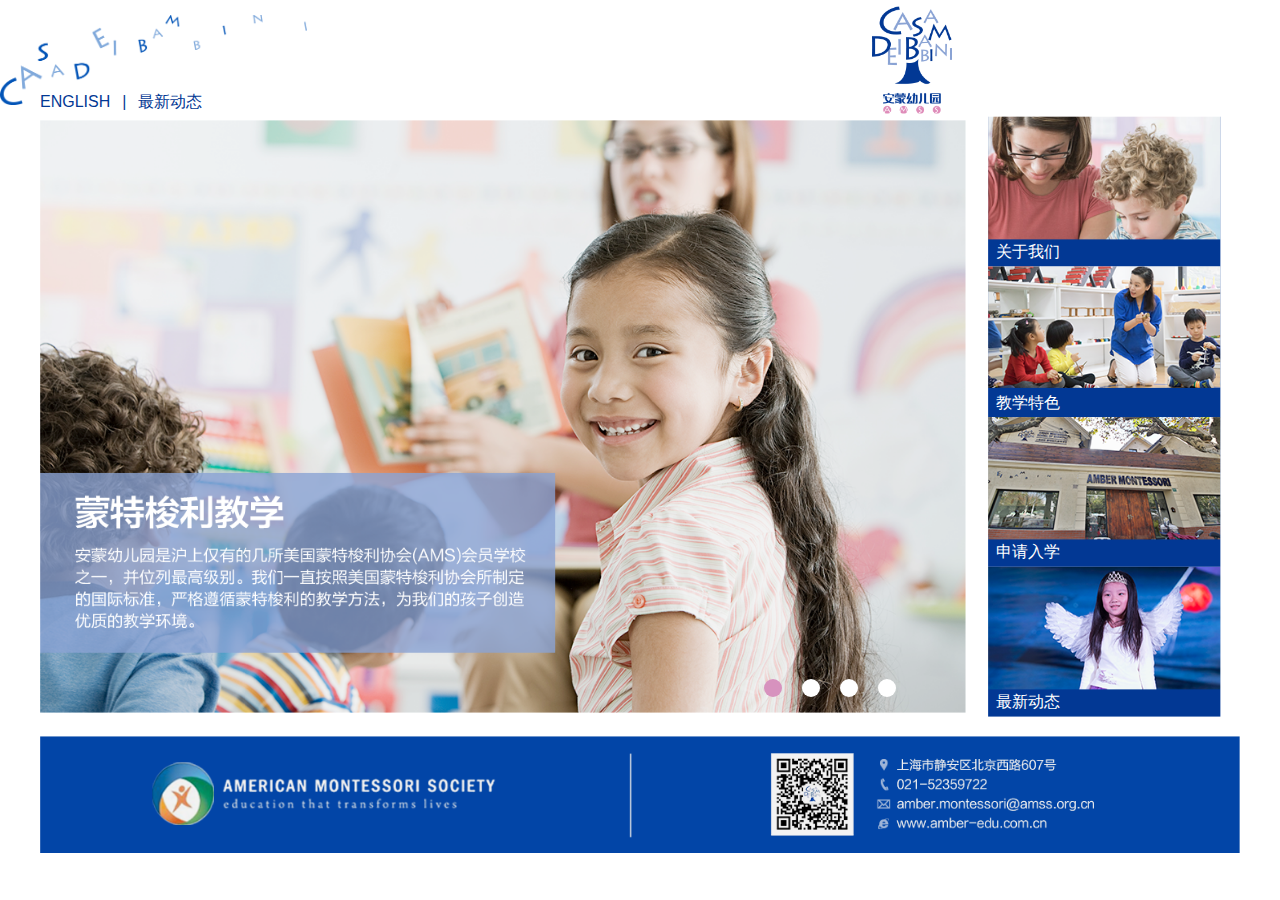
<file: index.html>
<!DOCTYPE html>
<html lang="en">

<head>
    <meta charset="UTF-8">
    <meta name="viewport" content="width=device-width, initial-scale=1.0">
    <meta http-equiv="X-UA-Compatible" content="ie=edge">
    <title>Document</title>
    <link rel="stylesheet" href="css/base.css">
    <link rel="stylesheet" href="css/swiper-3.4.2.min.css">
    <link rel="stylesheet" href="css/animate.css">
    <link rel="stylesheet" href="css/index.css">
</head>

<body>
    <div class="top-bar">
        <div class="wrap">
            <div class="top-items">
                <ul style="border: none;">
                    <li>ENGLISH</li>
                    <li>|</li>
                    <li>最新动态</li>
                </ul>
            </div>
            <img class="logo" src="imgs/logo.png" alt="">
        </div>
    </div>
    <div class="main-content">
        <div class="banner-content wrap">
            <div class="swiper-container index-container">
                <div class="swiper-wrapper">
                    <div class="swiper-slide"><img src="imgs/banner01.png" alt=""></div>
                    <div class="swiper-slide"><img src="imgs/banner02.png"> </div>
                    <div class="swiper-slide"><img src="imgs/banner01.png" alt="">
                    </div>
                    <div class="swiper-slide"><img src="imgs/banner02.png"> </div>
                    <!-- 如果需要分页器 -->
                    <div class="swiper-pagination"></div>
                    <!-- 如果需要导航按钮 -->
                    <!-- <div class="swiper-button-prev"></div> -->
                    <!-- <div class="swiper-button-next"></div> -->
                    <!-- 如果需要滚动条 -->
                    <div class="swiper-scrollbar"></div>
                </div>
            </div>
            <div class="nav-content">
                <ul>
                    <li>
                        <a href="./ablout.html">
                            <div><img src="imgs/nav01.png" alt=""></div>
                            <header>关于我们</header>
                        </a>
                    </li>
                    <li>
                        <a href="./mengte.html">
                            <div><img src="imgs/nav02.png" alt=""></div>
                            <header>教学特色</header>
                        </a>
                    </li>
                    <li>
                        <a href="./apply.html">
                            <div><img src="imgs/nav03.png" alt=""></div>
                            <header>申请入学</header>
                        </a>
                    </li>
                    <li>
                        <a href="./news.html">
                            <div><img src="imgs/nav04.png" alt=""></div>
                            <header>最新动态</header>
                        </a>
                    </li>
                </ul>
            </div>
        </div>
    </div>
    <div class="footer-bar">
        <div class="wrap">
            <img src="imgs/foot.png" alt="" style="width:100%">
        </div>
    </div>
    <script src="js/jquery.min.js"></script>
    <script src="js/swiper-3.4.2.min.js"></script>
    <script src="js/index.js"></script>
</body>

</html>
</file>
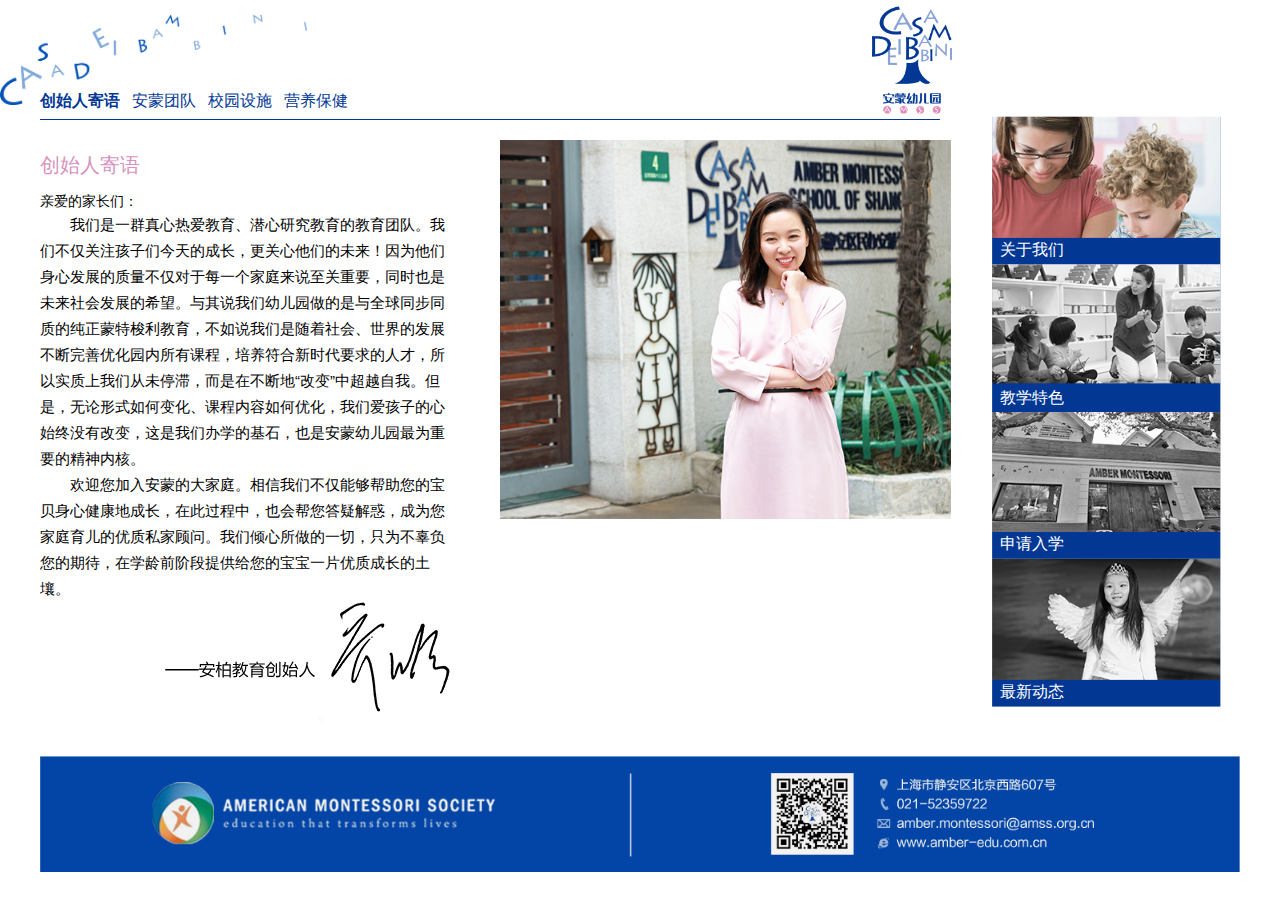
<file: ablout.html>
<!DOCTYPE html>
<html lang="en">

<head>
    <meta charset="UTF-8">
    <meta name="viewport" content="width=device-width, initial-scale=1.0">
    <meta http-equiv="X-UA-Compatible" content="ie=edge">
    <title>Document</title>
    <link rel="stylesheet" href="css/base.css">
    <link rel="stylesheet" href="css/swiper-3.4.2.min.css">
    <link rel="stylesheet" href="css/animate.css">
    <link rel="stylesheet" href="css/index.css">
</head>

<body>
    <div class="top-bar">
        <div class="wrap">
            <div class="top-items">
                <ul>
                    <li class="active-item"><a href="ablout.html">创始人寄语</a></li>
                    <li><a href="about-anmeng.html">安蒙团队</a></li>
                    <li><a href="about-school.html">校园设施</a></li>
                    <li><a href="about-health.html">营养保健</a></li>
                </ul>
            </div>
            <img class="logo" src="imgs/logo.png" alt="">
        </div>
    </div>
    <div class="main-content">
        <div class="banner-content wrap">
            <div class="swiper-container main-container">
                <div class="left" style="width:45%;float: left">
                    <header>创始人寄语</header>                
<span>亲爱的家长们：</span>
   <p>我们是一群真心热爱教育、潜心研究教育的教育团队。我们不仅关注孩子们今天的成长，更关心他们的未来！因为他们身心发展的质量不仅对于每一个家庭来说至关重要，同时也是未来社会发展的希望。与其说我们幼儿园做的是与全球同步同质的纯正蒙特梭利教育，不如说我们是随着社会、世界的发展不断完善优化园内所有课程，培养符合新时代要求的人才，所以实质上我们从未停滞，而是在不断地“改变”中超越自我。但是，无论形式如何变化、课程内容如何优化，我们爱孩子的心始终没有改变，这是我们办学的基石，也是安蒙幼儿园最为重要的精神内核。</p><p>欢迎您加入安蒙的大家庭。相信我们不仅能够帮助您的宝贝身心健康地成长，在此过程中，也会帮您答疑解惑，成为您家庭育儿的优质私家顾问。我们倾心所做的一切，只为不辜负您的期待，在学龄前阶段提供给您的宝宝一片优质成长的土壤。
</p><img src="imgs/sign.png" alt="" style="float: right;">
                </div>
                <div class="right" style="width:55%;float: left">
                    <img src="imgs/creator.png" alt="" style="width:90%;float: right;">
                </div>
            </div>
            <div class="nav-content">
                <ul>
                    <li>
                        <a href="./ablout.html">
                            <div><img src="imgs/nav01.png" alt=""></div>
                            <header>关于我们</header>
                        </a>
                    </li>
                    <li>
                        <a href="./mengte.html">
                            <div><img src="imgs/nav02-b.png" alt=""></div>
                            <header>教学特色</header>
                        </a>
                    </li>
                    <li>
                        <a href="./apply.html">
                            <div><img src="imgs/nav03-b.png" alt=""></div>
                            <header>申请入学</header>
                        </a>
                    </li>
                    <li>
                        <a href="./news.html">
                            <div><img src="imgs/nav04-b.png" alt=""></div>
                            <header>最新动态</header>
                        </a>
                    </li>
                </ul>
            </div>
        </div>
    </div>
    <div class="footer-bar">
        <div class="wrap">
            <img src="imgs/foot.png" alt="" style="width:100%">
        </div>
    </div>
    <script src="js/jquery.min.js"></script>
    <script src="js/swiper-3.4.2.min.js"></script>
    <script src="js/index.js"></script>
</body>

</html>
</file>
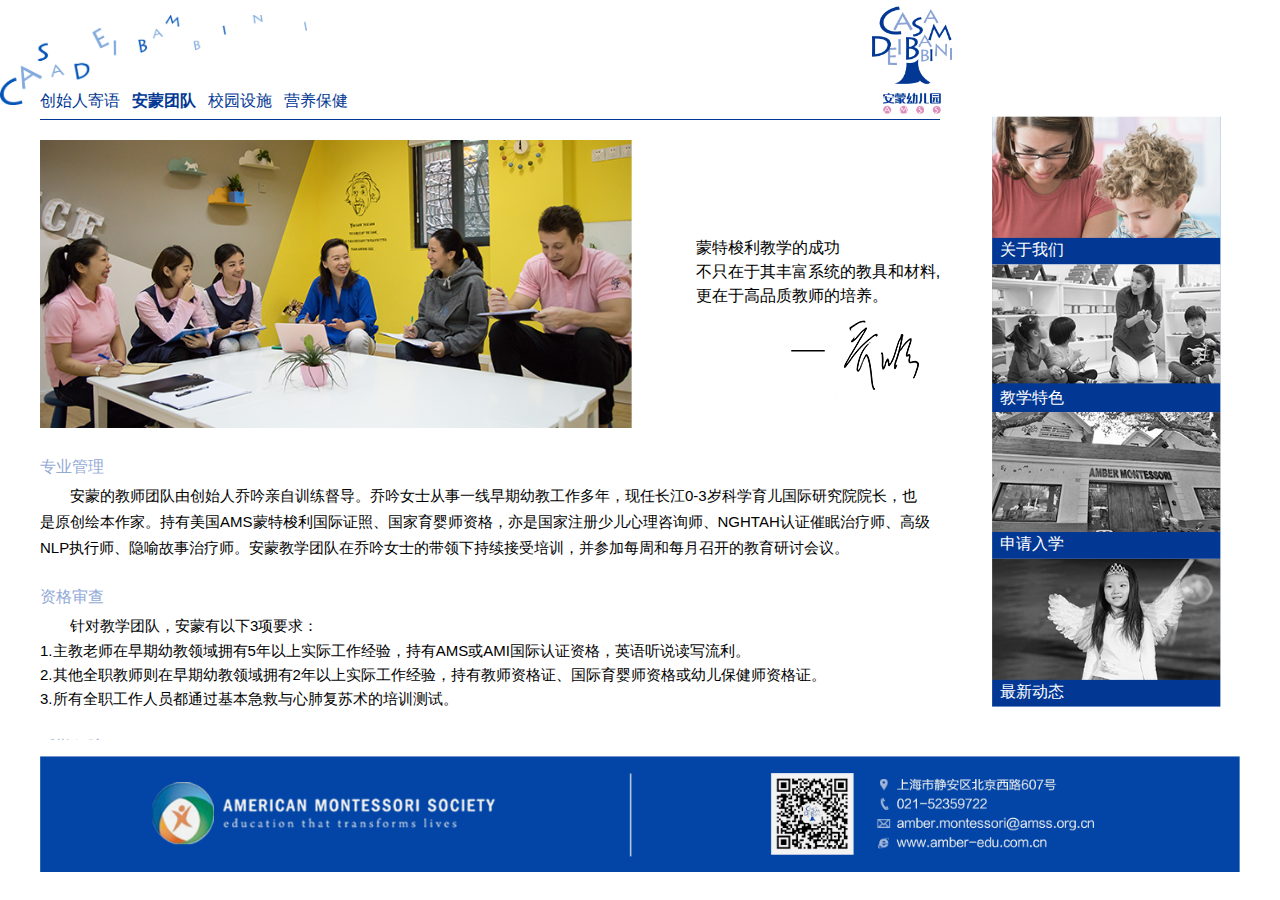
<file: about-anmeng.html>
<!DOCTYPE html>
<html lang="en">

<head>
    <meta charset="UTF-8">
    <meta name="viewport" content="width=device-width, initial-scale=1.0">
    <meta http-equiv="X-UA-Compatible" content="ie=edge">
    <title>Document</title>
    <link rel="stylesheet" href="css/base.css">
    <link rel="stylesheet" href="css/swiper-3.4.2.min.css">
    <link rel="stylesheet" href="css/animate.css">
    <link rel="stylesheet" href="css/index.css">
</head>

<body>
    <div class="top-bar">
        <div class="wrap">
            <div class="top-items">
                <ul>
                    <li><a href="ablout.html">创始人寄语</a></li>
                    <li class="active-item"><a href="about-anmeng.html">安蒙团队</a></li>
                    <li><a href="about-school.html">校园设施</a></li>
                    <li><a href="about-health.html">营养保健</a></li>
                </ul>
            </div>
            <img class="logo" src="imgs/logo.png" alt="">
        </div>
    </div>
    <div class="main-content">
        <div class="banner-content wrap">
            <div class="swiper-container about-anmeng main-container">
                <div class="clearfix">
                    <div class="left-item">
                        <img  src="imgs/about-anmeng01.png" alt="">
                    </div>
                    <div class="right-item">
                        <div class="sign-text">
                        蒙特梭利教学的成功<br>
                        不只在于其丰富系统的教具和材料,<br>
                        更在于高品质教师的培养。
                        </div>
                        <img src="imgs/anmeng-sign.png" alt="" style="float: right;margin-right: 10%;">
                    </div>
                </div>
                <div class="text-content">
                    <h3>专业管理</h3><p>安蒙的教师团队由创始人乔吟亲自训练督导。乔吟女士从事一线早期幼教工作多年，现任长江0-3岁科学育儿国际研究院院长，也是原创绘本作家。持有美国AMS蒙特梭利国际证照、国家育婴师资格，亦是国家注册少儿心理咨询师、NGHTAH认证催眠治疗师、高级NLP执行师、隐喻故事治疗师。安蒙教学团队在乔吟女士的带领下持续接受培训，并参加每周和每月召开的教育研讨会议。</p>
                    <h3>资格审查</h3><p>针对教学团队，安蒙有以下3项要求：</p>
                    <ul>
                        <li>1.主教老师在早期幼教领域拥有5年以上实际工作经验，持有AMS或AMI国际认证资格，英语听说读写流利。</li>
                        <li>2.其他全职教师则在早期幼教领域拥有2年以上实际工作经验，持有教师资格证、国际育婴师资格或幼儿保健师资格证。</li>
                        <li>3.所有全职工作人员都通过基本急救与心肺复苏术的培训测试。</li>                    
                    </ul>
                    <h3>后勤保障</h3>
                    <p>我们成功的教学背后，是由一组高专业的后勤工作团队所支持。这组团队包含厨师、清洁、保安、司机、校医、行政人员等。</p>              
                </div>
                
            </div>
            <div class="nav-content">
                <ul>
                    <li>
                        <a href="./ablout.html">
                            <div><img src="imgs/nav01.png" alt=""></div>
                            <header>关于我们</header>
                        </a>
                    </li>
                    <li>
                        <a href="./mengte.html">
                            <div><img src="imgs/nav02-b.png" alt=""></div>
                            <header>教学特色</header>
                        </a>
                    </li>
                    <li>
                        <a href="./apply.html">
                            <div><img src="imgs/nav03-b.png" alt=""></div>
                            <header>申请入学</header>
                        </a>
                    </li>
                    <li>
                        <a href="./news.html">
                            <div><img src="imgs/nav04-b.png" alt=""></div>
                            <header>最新动态</header>
                        </a>
                    </li>
                </ul>
            </div>
        </div>
    </div>
    <div class="footer-bar">
        <div class="wrap">
            <img src="imgs/foot.png" alt="" style="width:100%">
        </div>
    </div>
    <script src="js/jquery.min.js"></script>
    <script src="js/swiper-3.4.2.min.js"></script>
    <script src="js/index.js"></script>
</body>

</html>
</file>
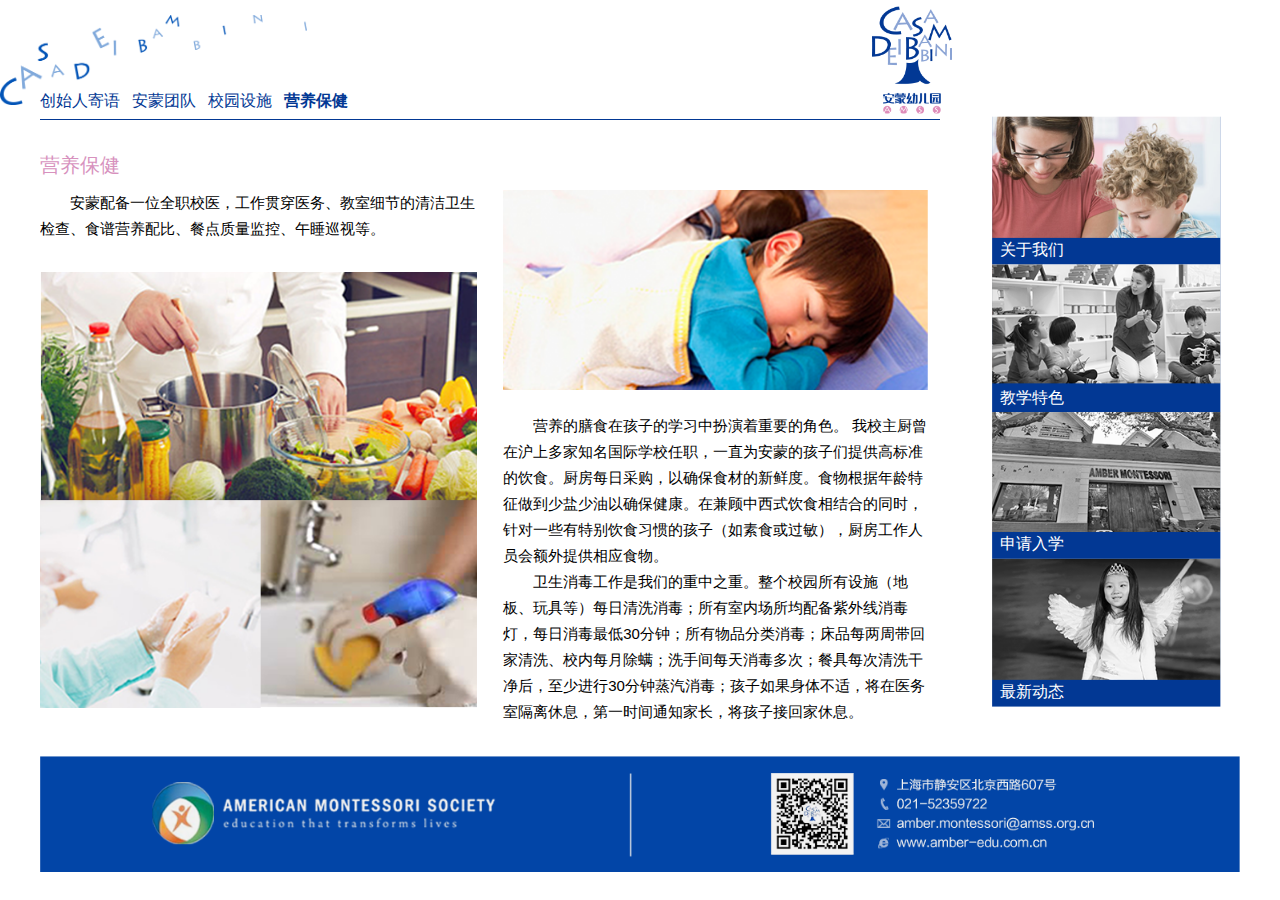
<file: about-health.html>
<!DOCTYPE html>
<html lang="en">

<head>
    <meta charset="UTF-8">
    <meta name="viewport" content="width=device-width, initial-scale=1.0">
    <meta http-equiv="X-UA-Compatible" content="ie=edge">
    <title>Document</title>
    <link rel="stylesheet" href="css/base.css">
    <link rel="stylesheet" href="css/swiper-3.4.2.min.css">
    <link rel="stylesheet" href="css/animate.css">
    <link rel="stylesheet" href="css/index.css">
</head>

<body>
    <div class="top-bar">
        <div class="wrap">
            <div class="top-items">
                <ul>
                    <li><a href="ablout.html">创始人寄语</a></li>
                    <li ><a href="about-anmeng.html">安蒙团队</a></li>
                    <li ><a href="about-school.html">校园设施</a></li>
                    <li class="active-item"><a href="about-health.html">营养保健</a></li>
                </ul>
            </div>
            <img class="logo" src="imgs/logo.png" alt="">
        </div>
    </div>
    <div class="main-content">
        <div class="banner-content wrap">
            <div class="swiper-container about-anmeng main-container">
                <header>营养保健</header>  
                <div class="text-content">
                    <div class="left" style="width:49%;float: left;">
                        <p>安蒙配备一位全职校医，工作贯穿医务、教室细节的清洁卫生检查、食谱营养配比、餐点质量监控、午睡巡视等。</p>
                        <img src="imgs/health01.png" alt="" style="width: 100%;margin-top: 30px;">
                    </div>
                    <div class="right" style="width: 48%;float: right;padding-left: 3%;">
                        <img src="imgs/health02.png" alt="" style="width: 100%;margin-bottom: 20px;">
                        <p>营养的膳食在孩子的学习中扮演着重要的角色。 我校主厨曾在沪上多家知名国际学校任职，一直为安蒙的孩子们提供高标准的饮食。厨房每日采购，以确保食材的新鲜度。食物根据年龄特征做到少盐少油以确保健康。在兼顾中西式饮食相结合的同时，针对一些有特别饮食习惯的孩子（如素食或过敏），厨房工作人员会额外提供相应食物。</p>
                        <p>卫生消毒工作是我们的重中之重。整个校园所有设施（地板、玩具等）每日清洗消毒；所有室内场所均配备紫外线消毒灯，每日消毒最低30分钟；所有物品分类消毒；床品每两周带回家清洗、校内每月除螨；洗手间每天消毒多次；餐具每次清洗干净后，至少进行30分钟蒸汽消毒；孩子如果身体不适，将在医务室隔离休息，第一时间通知家长，将孩子接回家休息。</p>
                    </div>
                </div>
                
            </div>
            <div class="nav-content">
                <ul>
                    <li>
                        <a href="./ablout.html">
                            <div><img src="imgs/nav01.png" alt=""></div>
                            <header>关于我们</header>
                        </a>
                    </li>
                    <li>
                        <a href="./mengte.html">
                            <div><img src="imgs/nav02-b.png" alt=""></div>
                            <header>教学特色</header>
                        </a>
                    </li>
                    <li>
                        <a href="./apply.html">
                            <div><img src="imgs/nav03-b.png" alt=""></div>
                            <header>申请入学</header>
                        </a>
                    </li>
                    <li>
                        <a href="./news.html">
                            <div><img src="imgs/nav04-b.png" alt=""></div>
                            <header>最新动态</header>
                        </a>
                    </li>
                </ul>
            </div>
        </div>
    </div>
    <div class="footer-bar">
        <div class="wrap">
            <img src="imgs/foot.png" alt="" style="width:100%">
        </div>
    </div>
    <script src="js/jquery.min.js"></script>
    <script src="js/swiper-3.4.2.min.js"></script>
    <script src="js/index.js"></script>
</body>

</html>
</file>
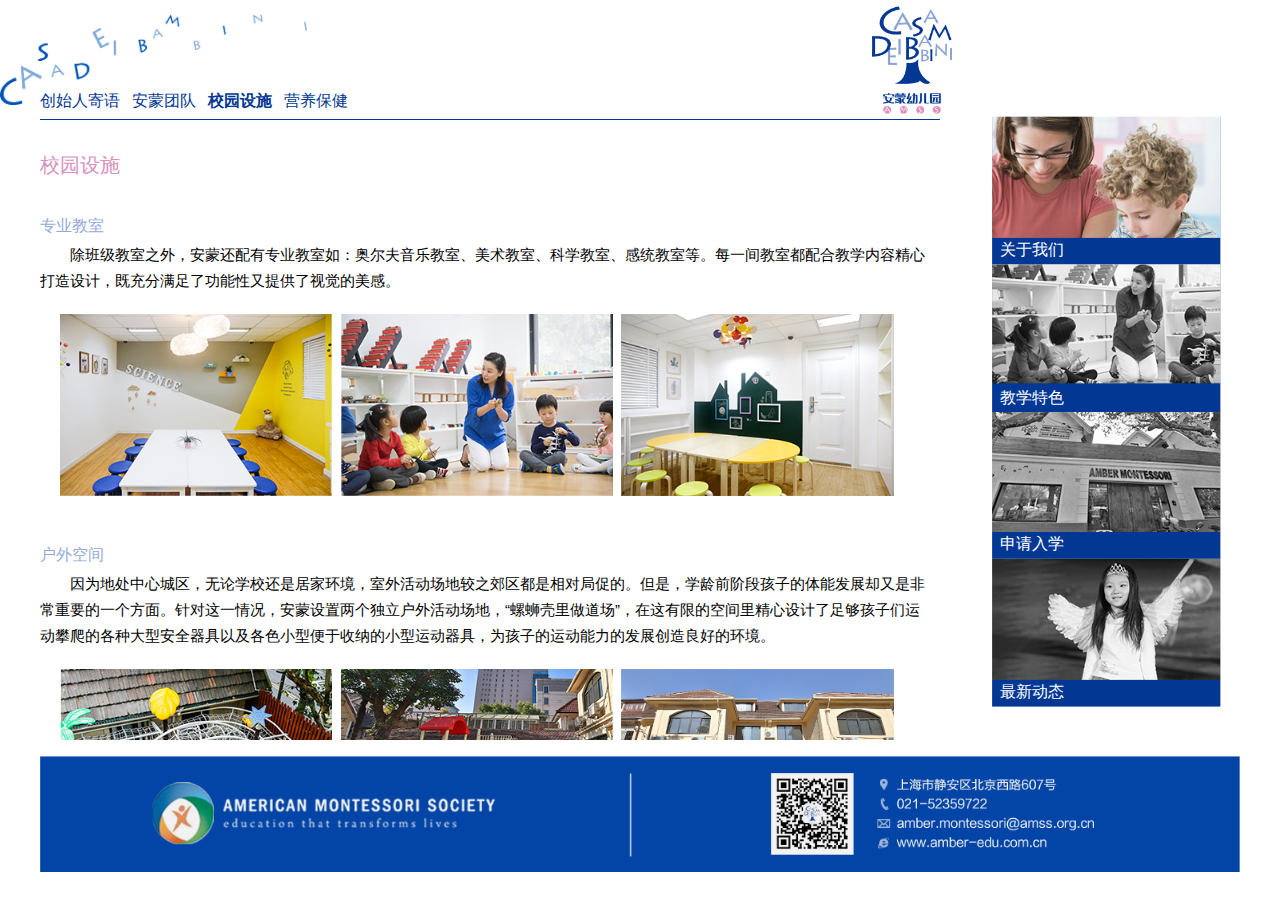
<file: about-school.html>
<!DOCTYPE html>
<html lang="en">

<head>
    <meta charset="UTF-8">
    <meta name="viewport" content="width=device-width, initial-scale=1.0">
    <meta http-equiv="X-UA-Compatible" content="ie=edge">
    <title>Document</title>
    <link rel="stylesheet" href="css/base.css">
    <link rel="stylesheet" href="css/swiper-3.4.2.min.css">
    <link rel="stylesheet" href="css/animate.css">
    <link rel="stylesheet" href="css/index.css">
</head>

<body>
    <div class="top-bar">
        <div class="wrap">
            <div class="top-items">
                <ul>
                    <li><a href="ablout.html">创始人寄语</a></li>
                    <li ><a href="about-anmeng.html">安蒙团队</a></li>
                    <li class="active-item"><a href="about-school.html">校园设施</a></li>
                    <li><a href="about-health.html">营养保健</a></li>
                </ul>
            </div>
            <img class="logo" src="imgs/logo.png" alt="">
        </div>
    </div>
    <div class="main-content">
        <div class="banner-content wrap">
            <div class="swiper-container about-anmeng main-container">
                <header>校园设施</header>  
                <div class="text-content">
                    <h3>专业教室</h3><p>除班级教室之外，安蒙还配有专业教室如：奥尔夫音乐教室、美术教室、科学教室、感统教室等。每一间教室都配合教学内容精心打造设计，既充分满足了功能性又提供了视觉的美感。</p>
                    <div class="img-content-3">
                        <img src="imgs/school01.png" alt="">
                        <img src="imgs/school02.png" alt="">
                        <img src="imgs/school03.png" alt="">
                    </div>
                    <h3>户外空间</h3><p>因为地处中心城区，无论学校还是居家环境，室外活动场地较之郊区都是相对局促的。但是，学龄前阶段孩子的体能发展却又是非常重要的一个方面。针对这一情况，安蒙设置两个独立户外活动场地，“螺蛳壳里做道场”，在这有限的空间里精心设计了足够孩子们运动攀爬的各种大型安全器具以及各色小型便于收纳的小型运动器具，为孩子的运动能力的发展创造良好的环境。</p>
                   <div class="img-content-3">
                        <img src="imgs/school04.png" alt="">
                        <img src="imgs/school05.png" alt="">
                        <img src="imgs/school06.png" alt="">
                    </div>
           
                </div>
                
            </div>
            <div class="nav-content">
                <ul>
                    <li>
                        <a href="./ablout.html">
                            <div><img src="imgs/nav01.png" alt=""></div>
                            <header>关于我们</header>
                        </a>
                    </li>
                    <li>
                        <a href="./mengte.html">
                            <div><img src="imgs/nav02-b.png" alt=""></div>
                            <header>教学特色</header>
                        </a>
                    </li>
                    <li>
                        <a href="./apply.html">
                            <div><img src="imgs/nav03-b.png" alt=""></div>
                            <header>申请入学</header>
                        </a>
                    </li>
                    <li>
                        <a href="./news.html">
                            <div><img src="imgs/nav04-b.png" alt=""></div>
                            <header>最新动态</header>
                        </a>
                    </li>
                </ul>
            </div>
        </div>
    </div>
    <div class="footer-bar">
        <div class="wrap">
            <img src="imgs/foot.png" alt="" style="width:100%">
        </div>
    </div>
    <script src="js/jquery.min.js"></script>
    <script src="js/swiper-3.4.2.min.js"></script>
    <script src="js/index.js"></script>
</body>

</html>
</file>
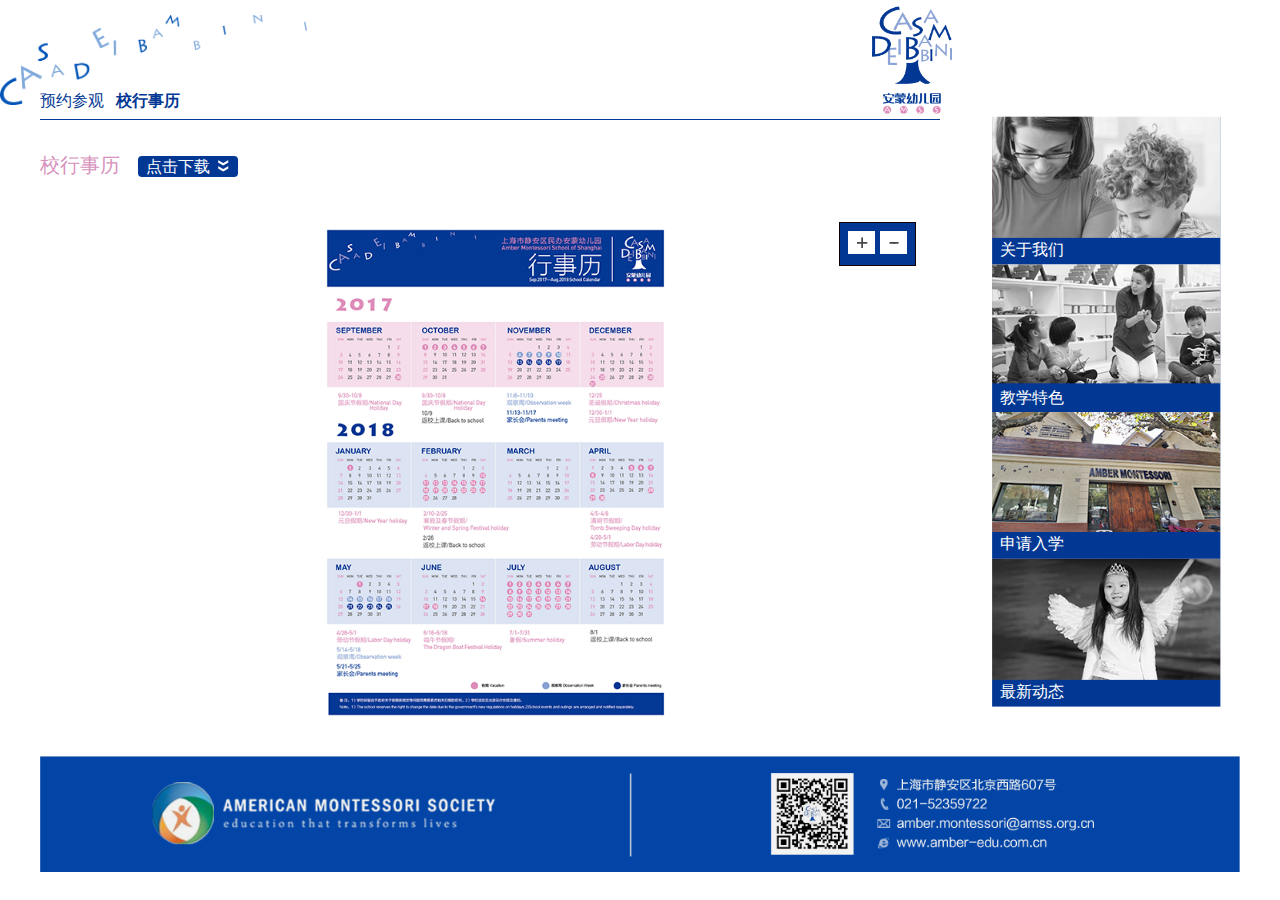
<file: apply-calendar.html>
<!DOCTYPE html>
<html lang="en">

<head>
    <meta charset="UTF-8">
    <meta name="viewport" content="width=device-width, initial-scale=1.0">
    <meta http-equiv="X-UA-Compatible" content="ie=edge">
    <title>Document</title>
    <link rel="stylesheet" href="css/base.css">
    <link rel="stylesheet" href="css/swiper-3.4.2.min.css">
    <link rel="stylesheet" href="css/animate.css">
    <link rel="stylesheet" href="css/index.css">
    <link rel="stylesheet" href="css/font-awesome.css">
    <link rel="stylesheet" href="css/foundation-datepicker.min.css">
</head>

<body>
    <div class="top-bar">
        <div class="wrap">
            <div class="top-items">
                <ul>
                    <li><a href="apply.html">预约参观</a></li>
                    <li class="active-item"><a href="apply-calendar.html">校行事历</a></li>
                </ul>
            </div>
            <img class="logo" src="imgs/logo.png" alt="">
        </div>
    </div>
    <div class="main-content">
        <div class="banner-content wrap">
            <div class="swiper-container main-container appointment">
                <header>校行事历 <span class="download-btn">点击下载<i class="v-icon"></i></span></header>
                <div id="pageContent">
                    <div id="imgContainer">
                        <img id="imageFullScreen" src="imgs/calendar.png" />
                    </div>
                    <div id="positionButtonDiv">
                        <div><span> <img id="zoomInButton" class="zoomButton" src="imgs/zoomIn.png" title="zoom in" alt="zoom in" /> <img id="zoomOutButton" class="zoomButton" src="imgs/zoomOut.png" title="zoom out" alt="zoom out" /> </span> </div>
                    </div>
                </div>
            </div>
            <div class="nav-content">
                <ul>
                    <li>
                        <a href="./ablout.html">
                            <div><img src="imgs/nav01-b.png" alt=""></div>
                            <header>关于我们</header>
                        </a>
                    </li>
                    <li>
                        <a href="./mengte.html">
                            <div><img src="imgs/nav02-b.png" alt=""></div>
                            <header>教学特色</header>
                        </a>
                    </li>
                    <li>
                        <a href="./apply.html">
                            <div><img src="imgs/nav03.png" alt=""></div>
                            <header>申请入学</header>
                        </a>
                    </li>
                    <li>
                        <a href="./news.html">
                            <div><img src="imgs/nav04-b.png" alt=""></div>
                            <header>最新动态</header>
                        </a>
                    </li>
                </ul>
            </div>
        </div>
    </div>
    <div class="footer-bar">
        <div class="wrap">
            <img src="imgs/foot.png" alt="" style="width:100%">
        </div>
    </div>
    <script src="js/jquery.min.js"></script>
    <script src="js/swiper-3.4.2.min.js"></script>
    <script src="js/foundation-datepicker.js"></script>
    <script src="js/foundation-datepicker.zh-CN.js"></script>
    <script src="js/sweetalert.min.js"></script>
    <script src="js/e-smart-zoom-jquery.min.js"></script>
    <script src="js/index.js"></script>
    <script>
    $(document).ready(function() {

        $('#imageFullScreen').smartZoom({ 'containerClass': 'zoomableContainer' });

        $('#topPositionMap,#leftPositionMap,#rightPositionMap,#bottomPositionMap').bind("click", moveButtonClickHandler);

        $('#zoomInButton,#zoomOutButton').bind("click", zoomButtonClickHandler);



        function zoomButtonClickHandler(e) {

            var scaleToAdd = 0.8;

            if (e.target.id == 'zoomOutButton')

                scaleToAdd = -scaleToAdd;

            $('#imageFullScreen').smartZoom('zoom', scaleToAdd);

        }

        function moveButtonClickHandler(e) {

            var pixelsToMoveOnX = 0;

            var pixelsToMoveOnY = 0;



            switch (e.target.id) {

                case "leftPositionMap":

                    pixelsToMoveOnX = 50;

                    break;

                case "rightPositionMap":

                    pixelsToMoveOnX = -50;

                    break;

                case "topPositionMap":

                    pixelsToMoveOnY = 50;

                    break;

                case "bottomPositionMap":

                    pixelsToMoveOnY = -50;

                    break;

            }

            $('#imageFullScreen').smartZoom('pan', pixelsToMoveOnX, pixelsToMoveOnY);

        }

    });
    </script>
</body>

</html>
</file>
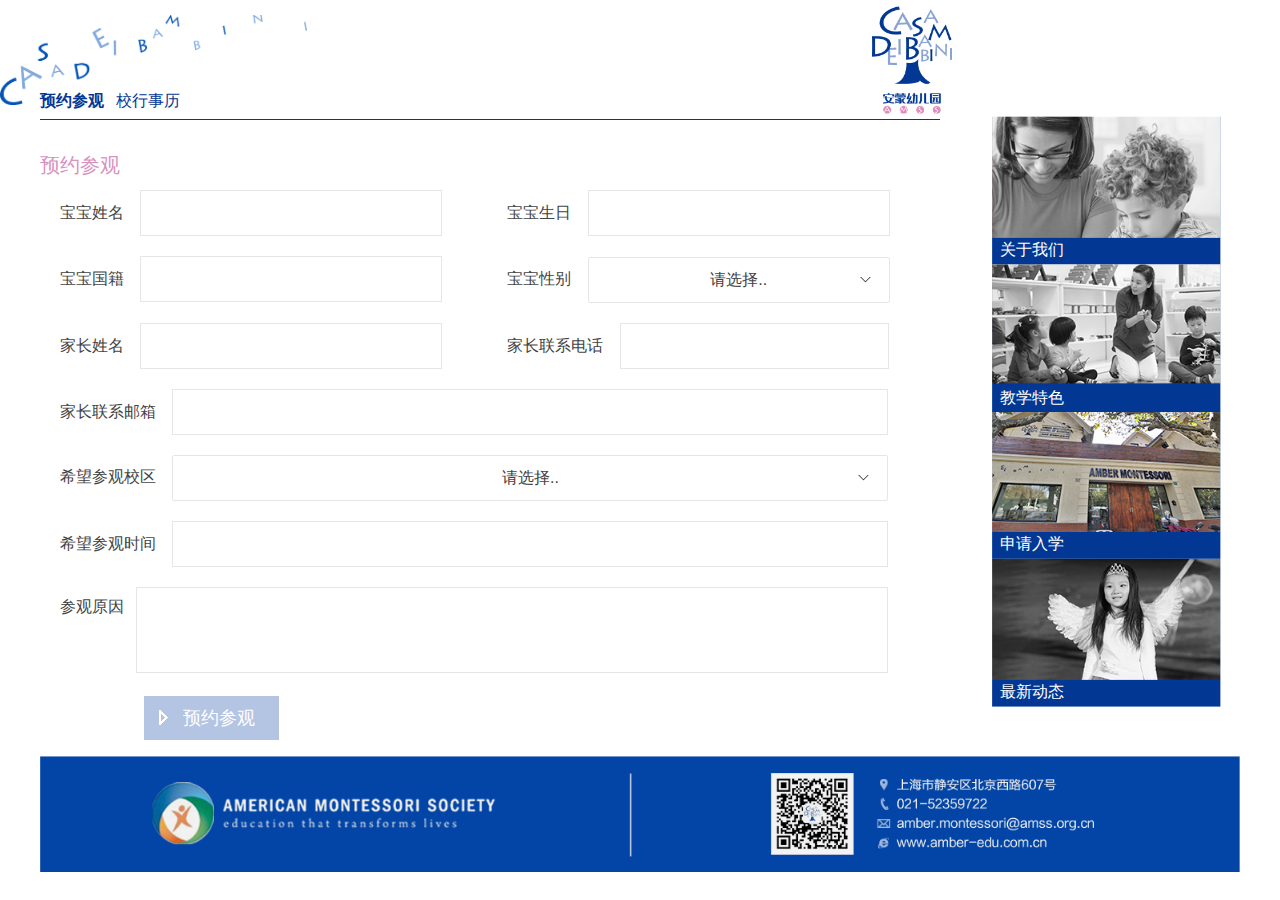
<file: apply.html>
<!DOCTYPE html>
<html lang="en">

<head>
    <meta charset="UTF-8">
    <meta name="viewport" content="width=device-width, initial-scale=1.0">
    <meta http-equiv="X-UA-Compatible" content="ie=edge">
    <title>Document</title>
    <link rel="stylesheet" href="css/base.css">
    <link rel="stylesheet" href="css/swiper-3.4.2.min.css">
    <link rel="stylesheet" href="css/animate.css">
    <link rel="stylesheet" href="css/index.css">
    <link rel="stylesheet" href="css/font-awesome.css">
    <link rel="stylesheet" href="css/foundation-datepicker.min.css">
</head>

<body>
    <div class="top-bar">
        <div class="wrap">
            <div class="top-items">
                <ul>
                    <li class="active-item"><a href="apply.html">预约参观</a></li>
                    <li><a href="apply-calendar.html">校行事历</a></li>
                </ul>
            </div>
            <img class="logo" src="imgs/logo.png" alt="">
        </div>
    </div>
    <div class="main-content">
        <div class="banner-content wrap">
            <div class="swiper-container main-container appointment">
                <header>预约参观</header>
                <div class="form-content">
                    <div class="form-item">
                        <span class="label-title">宝宝姓名</span>
                        <input type="text" name="name" class="baby-name">
                        <i class="statu"></i>
                        <span class="label-title" style="padding-left: 30px;">宝宝生日</span>
                        <input type="text" id="babay-birth-picker" class="baby-birth">
                        <i class="statu"></i>
                    </div>
                    <div class="form-item">
                        <span class="label-title">宝宝国籍</span>
                        <input type="text" name='country' class="baby-country">
                        <i class="statu"></i>
                        <span class="label-title" style="padding-left: 30px;">宝宝性别</span>
                        <div class="sewv sex">
                            <div class="sewvtop"><span>请选择..</span><em><img src="imgs/selebom.png"></em></div>
                            <ul class="sewvbm">
                                <li data-id="男">男</li>
                                <li data-id="女">女</li>
                            </ul>
                        </div>
                        <i class="statu"></i>
                    </div>
                    <div class="form-item">
                        <span class="label-title">家长姓名</span>
                        <input type="text" name='parentname' class="parent-name">
                        <i class="statu"></i>
                        <span class="label-title" style="padding-left: 30px;">家长联系电话</span>
                        <input type="tel" name='phone' style="width: 251px; " class="parent-tel">
                        <i class="statu" style="left:8px"></i>
                    </div>
                    <div class="form-item">
                    </div>
                    <div class="form-item">
                        <span class="label-title">家长联系邮箱</span>
                        <input type="text" name='email' style="width: 698px; " class="parent-mail">
                        <i class="statu"></i>
                    </div>
                    <div class="form-item">
                        <span class="label-title">希望参观校区</span>
                        <div class="sewv visit" style="width: 714px; ">
                            <div class="sewvtop"><span style="width: 714px; ">请选择..</span><em><img src="imgs/selebom.png"></em></div>
                            <ul class="sewvbm">
                                <li style="width: 714px; " data-id="<{$vo.id}>">上海市静安区民办安蒙幼儿园</li>
                            </ul>
                        </div>
                        <i class="statu" style="left:12px;"></i>
                    </div>
                    <div class="form-item">
                        <span class="label-title">希望参观时间</span>
                        <input type="text" id="visit-time-picker" style="width:698px;" class="visit-time">
                        <i class="statu"></i>
                    </div>
                    <div class="form-item">
                        <span class="label-title" style="float: left;margin-top: 12px;">参观原因</span>
                        <textarea name="text" id="" resize="none" style="height:74px;" class="visit-reason"></textarea>
                        <i class="statu" style="top:-68px"></i>
                    </div>
                    <div class="submit-btn">
                        <i class="iconright"></i>预约参观
                    </div>
                </div>
            </div>
            <div class="nav-content">
                <ul>
                    <li>
                        <a href="./ablout.html">
                            <div><img src="imgs/nav01-b.png" alt=""></div>
                            <header>关于我们</header>
                        </a>
                    </li>
                    <li>
                        <a href="./mengte.html">
                            <div><img src="imgs/nav02-b.png" alt=""></div>
                            <header>教学特色</header>
                        </a>
                    </li>
                    <li>
                        <a href="./apply.html">
                            <div><img src="imgs/nav03.png" alt=""></div>
                            <header>申请入学</header>
                        </a>
                    </li>
                    <li>
                        <a href="./news.html">
                            <div><img src="imgs/nav04-b.png" alt=""></div>
                            <header>最新动态</header>
                        </a>
                    </li>
                </ul>
            </div>
        </div>
    </div>
    <div class="footer-bar">
        <div class="wrap">
            <img src="imgs/foot.png" alt="" style="width:100%">
        </div>
    </div>
    <script src="js/jquery.min.js"></script>
    <script src="js/swiper-3.4.2.min.js"></script>
    <script src="js/foundation-datepicker.js"></script>
    <script src="js/foundation-datepicker.zh-CN.js"></script>
    <script src="js/sweetalert.min.js"></script>
    <script src="js/index.js"></script>
    <script>
    $(function() {
        var sexCode = "";
        var visitCode = "";
        $('.sex .sewvbm li').click(function(event) {
            sexCode = $(this).data('id')
        });
        $('.visit .sewvbm li').click(function(event) {
            visitCode = $(this).data('id')

        });
        $('#babay-birth-picker').fdatepicker({
            format: 'yyyy-mm-dd',
        });
        $('#visit-time-picker').fdatepicker({
            format: 'yyyy-mm-dd',
        });
        // 表单验证
        $('.form-item input').each(function(index, el) {
            $(el).blur(function(event) {
                console.log("me")
                if ($.trim($(el).val()) == "") {
                    $(el).next('i').removeClass().addClass('error-statu animated headShake')
                } else {
                    $(el).next('i').removeClass().addClass('success-statu animated fadeIn')
                }
            });
        });
        $('#visit-time-picker,#visit-time-picker').change(function(event) {
            if ($.trim($(this).val()) == "") {
                $(this).next('i').removeClass().addClass('error-statu animated headShake')
            } else {
                $(this).next('i').removeClass().addClass('success-statu animated fadeIn')
            }
        });
        $('textarea').blur(function(event) {
            if ($.trim($(this).val()) == "") {
                $(this).next('i').removeClass().addClass('error-statu animated headShake')
            } else {
                $(this).next('i').removeClass().addClass('success-statu animated fadeIn')
            }
        });
        $('.parent-tel').blur(function(event) {
            var reg = /^1\d{10}$/;
            if (reg.test($(this).val())) {
                $(this).next('i').removeClass().addClass('success-statu animated fadeIn')
            } else {
                $(this).next('i').removeClass().addClass('error-statu animated headShake')
            }
        });
        $('.parent-mail').blur(function(event) {
            var reg = /^(\w-*\.*)+@(\w-?)+(\.\w{2,})+$/;
            if (reg.test($(this).val())) {
                $(this).next('i').removeClass().addClass('success-statu animated fadeIn')
            } else {
                $(this).next('i').removeClass().addClass('error-statu animated headShake')
            }
        });
        $(".sewvtop span").bind("DOMNodeInserted", function(e) {
            console.log($(e.target).html())
            if ($(e.target).html() != "请选择..") {
                $(e.target).parent().parent().next('i').removeClass().addClass('success-statu animated fadeIn')
            }
        });

        $('.submit-btn').click(function(event) {
            setTimeout(function() {
                var flag = true;
                $('.form-item').find('i').each(function(index, el) {
                    if (!$(this).hasClass('success-statu')) {
                        flag = false;
                        $(this).removeClass().css('visibility', 'visible').addClass('error-statu animated headShake')
                        $('.warning-text').css('visibility', 'visible').addClass('animated headShake')
                    }
                });
                if (flag == true) {
                    var url = window.location.host;
                    var postData = {
                        babyName: $('.baby-name').val(), //宝贝姓名
                        babyBirth: $('.baby-birth').val(), //宝贝生日
                        babyCountry: $('.baby-country').val(), //宝贝国籍
                        babySex: sexCode, //宝贝性别
                        parentName: $('.parent-name').val(), //家长姓名
                        parentTel: $('.parent-tel').val(), //家长联系电话
                        parentMail: $('.parent-mail').val(), //家长联系邮箱
                        hopeVisit: visitCode, //希望参观校区
                        visitTime: $('.visit-time').val(), //希望参观时间
                        visitReason: $('.visit-reason').val(), //参观原因
                    }
                    $.ajax({
                            url: '<{:url("index/babyapply")}>',
                            type: 'POST',
                            dataType: 'json',
                            data: postData,
                        })
                        .done(function(json) {
                            if (json.code == 200) {
                                swal("预约成功。")
                                    .then((value) => {});
                            }
                        })
                        .fail(function() {
                            console.log("error");
                        })
                        .always(function() {
                            console.log("complete");
                        });
                } else {
                    var reg = /^1\d{10}$/;
                    var reg2 = /^(\w-*\.*)+@(\w-?)+(\.\w{2,})+$/;
                    if ($('.baby-name').text() == "") {
                        swal("请填写宝宝姓名。")
                            .then((value) => {});
                    } else if ($('.baby-birth').text() == "") {
                        swal("请填写宝宝生日。")
                            .then((value) => {});
                    } else if ($('.baby-country').text() == "") {
                        swal("请填写宝宝国籍。")
                            .then((value) => {});
                    } else if ($('.sex').find('span').text() == "请选择..") {
                        swal("请选择宝宝性别。")
                            .then((value) => {});
                    } else if ($('.parent-name').text() == "") {
                        swal("请填写家长姓名。")
                            .then((value) => {});
                    } else if (!reg.test($('.parent-tel').val())) {
                        swal("请核对家长联系电话。")
                            .then((value) => {});
                    } else if (!reg2.test($('.parent-mail').val())) {
                        swal("请核对家长联系邮箱。")
                            .then((value) => {});
                    } else if ($('.visit').find('span').text() == "请选择..") {
                        swal("请选择希望参观校区。")
                            .then((value) => {});
                    } else if ($('.visit-time').text() == "") {
                        swal("请填写希望参观时间。")
                            .then((value) => {});
                    } else if ($('.visit-reason').text() == "") {
                        swal("请填写参观原因。")
                            .then((value) => {});
                    } else {
                        swal("信息不全，请填写完整。")
                            .then((value) => {});
                    }
                }
            }, 100);

        });

    })
    </script>
</body>

</html>
</file>
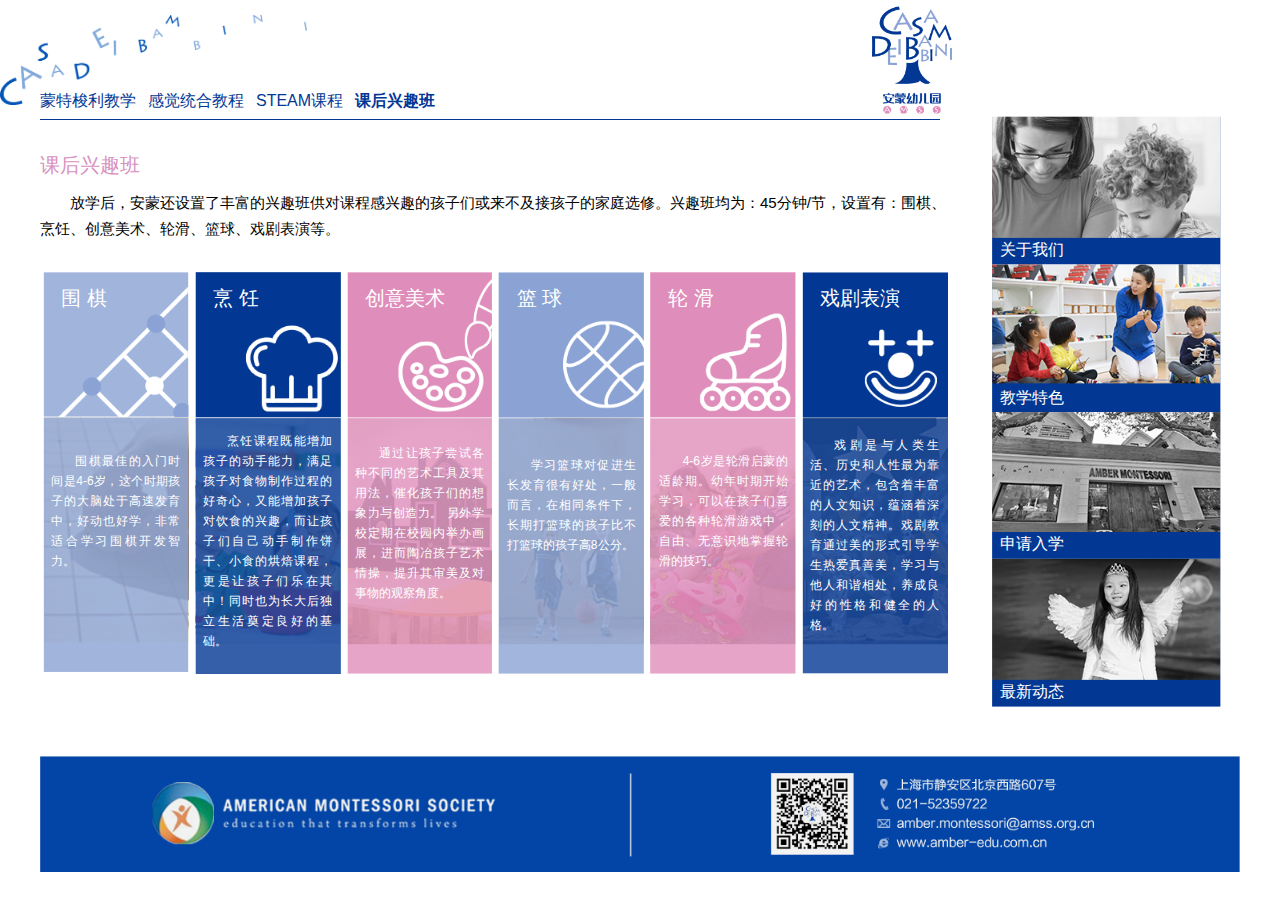
<file: mengte-hobby.html>
<!DOCTYPE html>
<html lang="en">

<head>
    <meta charset="UTF-8">
    <meta name="viewport" content="width=device-width, initial-scale=1.0">
    <meta http-equiv="X-UA-Compatible" content="ie=edge">
    <title>Document</title>
    <link rel="stylesheet" href="css/base.css">
    <link rel="stylesheet" href="css/swiper-3.4.2.min.css">
    <link rel="stylesheet" href="css/animate.css">
    <link rel="stylesheet" href="css/index.css">
</head>

<body>
    <div class="top-bar">
        <div class="wrap">
            <div class="top-items">
                <ul>
                    <li><a href="mengte.html">蒙特梭利教学</a></li>
                    <li ><a href="mengte-sense.html">感觉统合教程</a></li>
                    <li ><a href="mengte-steam.html">STEAM课程</a></li>
                    <li class="active-item"><a href="mengte-hobby.html">课后兴趣班</a></li>
                </ul>
            </div>
            <img class="logo" src="imgs/logo.png" alt="">
        </div>
    </div>
    <div class="main-content">
        <div class="banner-content wrap">
            <div class="swiper-container main-container">
                <div>
                    <header>课后兴趣班</header>
                    <p> 放学后，安蒙还设置了丰富的兴趣班供对课程感兴趣的孩子们或来不及接孩子的家庭选修。兴趣班均为：45分钟/节，设置有：围棋、烹饪、创意美术、轮滑、篮球、戏剧表演等。</p>
                    <div class="hobby-content">
                        <div class="hobby-item">
                            <h4>围  棋</h4>
                            <img src="imgs/hobby01.png" alt="">
                            <p>围棋最佳的入门时间是4-6岁，这个时期孩子的大脑处于高速发育中，好动也好学，非常适合学习围棋开发智力。</p>
                        </div>
                        <div class="hobby-item">
                            <h4>烹  饪</h4>
                            <img src="imgs/hobby02.png" alt="">
                            <p>烹饪课程既能增加孩子的动手能力，满足孩子对食物制作过程的好奇心，又能增加孩子对饮食的兴趣，而让孩子们自己动手制作饼干、小食的烘焙课程，更是让孩子们乐在其中！同时也为长大后独立生活奠定良好的基础。</p>
                        </div>
                        <div class="hobby-item">
                            <h4>创意美术</h4>
                            <img src="imgs/hobby03.png" alt="">
                            <p>通过让孩子尝试各种不同的艺术工具及其用法，催化孩子们的想象力与创造力。 另外学校定期在校园内举办画展，进而陶冶孩子艺术情操，提升其审美及对事物的观察角度。</p>
                        </div>
                        <div class="hobby-item">
                            <h4>篮  球</h4>
                            <img src="imgs/hobby04.png" alt="">
                            <p>学习篮球对促进生长发育很有好处，一般而言，在相同条件下，长期打篮球的孩子比不打篮球的孩子高8公分。</p>
                        </div>
                        <div class="hobby-item">
                            <h4>轮  滑</h4>
                            <img src="imgs/hobby05.png" alt="">
                            <p>4-6岁是轮滑启蒙的适龄期。幼年时期开始学习，可以在孩子们喜爱的各种轮滑游戏中，自由、无意识地掌握轮滑的技巧。</p>
                        </div>
                        <div class="hobby-item">
                            <h4>戏剧表演</h4>
                            <img src="imgs/hobby06.png" alt="">
                            <p>戏剧是与人类生活、历史和人性最为靠近的艺术，包含着丰富的人文知识，蕴涵着深刻的人文精神。戏剧教育通过美的形式引导学生热爱真善美，学习与他人和谐相处，养成良好的性格和健全的人格。</p>
                        </div>
                    </div>
   
                </div>
            </div>
             <div class="nav-content">
                <ul>
                    <li>
                        <a href="./ablout.html">
                            <div><img src="imgs/nav01-b.png" alt=""></div>
                            <header>关于我们</header>
                        </a>
                    </li>
                    <li>
                        <a href="./mengte.html">
                            <div><img src="imgs/nav02.png" alt=""></div>
                            <header>教学特色</header>
                        </a>
                    </li>
                    <li>
                        <a href="./apply.html">
                            <div><img src="imgs/nav03-b.png" alt=""></div>
                            <header>申请入学</header>
                        </a>
                    </li>
                    <li>
                        <a href="./news.html">
                            <div><img src="imgs/nav04-b.png" alt=""></div>
                            <header>最新动态</header>
                        </a>
                    </li>
                </ul>
            </div>
        </div>
    </div>
    <div class="footer-bar">
        <div class="wrap">
            <img src="imgs/foot.png" alt="" style="width:100%">
        </div>
    </div>
    <script src="js/jquery.min.js"></script>
    <script src="js/swiper-3.4.2.min.js"></script>
    <script src="js/index.js"></script>
</body>

</html>
</file>
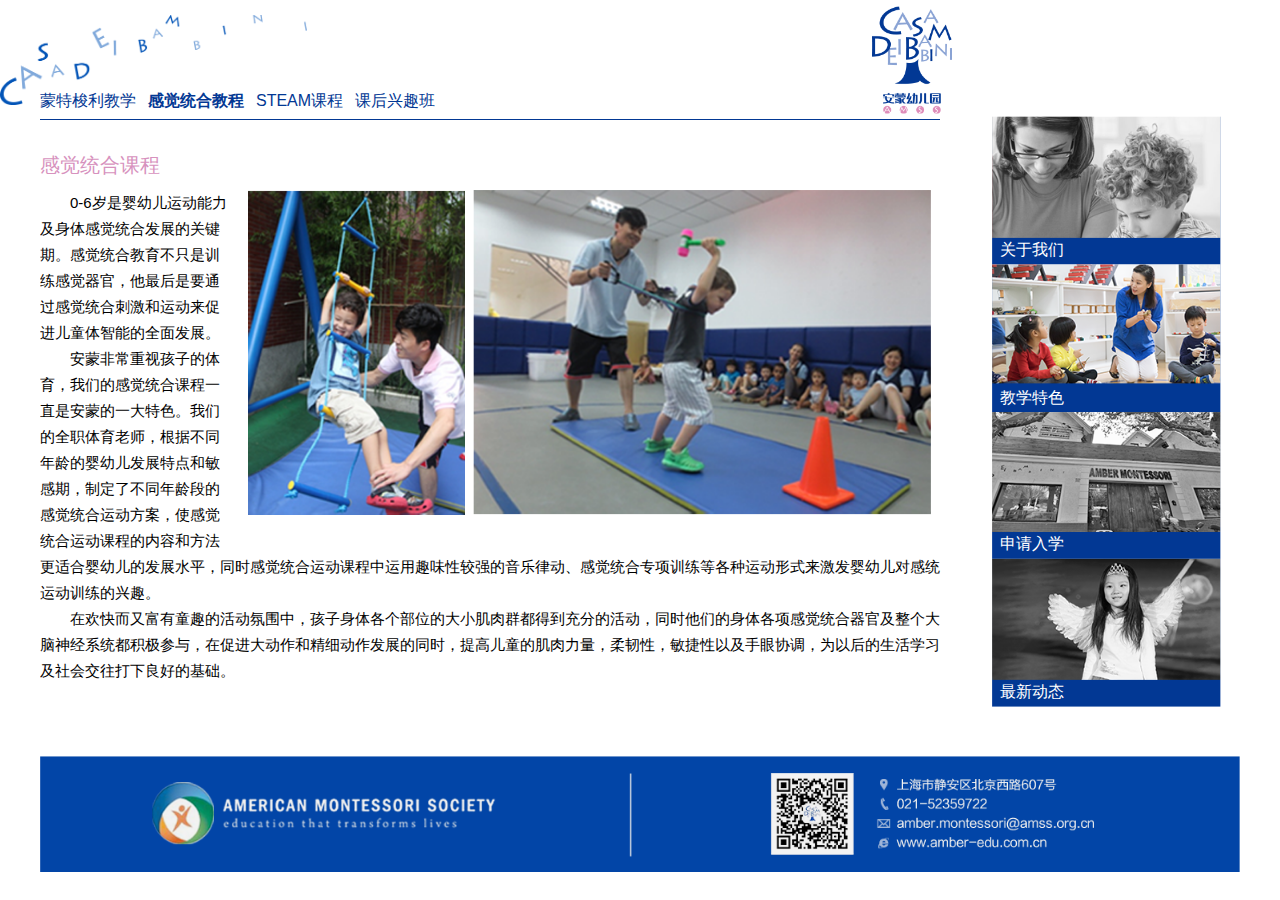
<file: mengte-sense.html>
<!DOCTYPE html>
<html lang="en">

<head>
    <meta charset="UTF-8">
    <meta name="viewport" content="width=device-width, initial-scale=1.0">
    <meta http-equiv="X-UA-Compatible" content="ie=edge">
    <title>Document</title>
    <link rel="stylesheet" href="css/base.css">
    <link rel="stylesheet" href="css/swiper-3.4.2.min.css">
    <link rel="stylesheet" href="css/animate.css">
    <link rel="stylesheet" href="css/index.css">
</head>

<body>
    <div class="top-bar">
        <div class="wrap">
            <div class="top-items">
                <ul>
                    <li><a href="mengte.html">蒙特梭利教学</a></li>
                    <li class="active-item"><a href="mengte-sense.html">感觉统合教程</a></li>
                    <li><a href="mengte-steam.html">STEAM课程</a></li>
                    <li><a href="mengte-hobby.html">课后兴趣班</a></li>
                </ul>
            </div>
            <img class="logo" src="imgs/logo.png" alt="">
        </div>
    </div>
    <div class="main-content">
        <div class="banner-content wrap">
            <div class="swiper-container main-container">
                <div>
                    <header>感觉统合课程</header>
                    <img  class="right-img" src="imgs/sense01.png" alt="" width="75%">
                    <p>0-6岁是婴幼儿运动能力及身体感觉统合发展的关键期。感觉统合教育不只是训练感觉器官，他最后是要通过感觉统合刺激和运动来促进儿童体智能的全面发展。</p>
                    <p>安蒙非常重视孩子的体育，我们的感觉统合课程一直是安蒙的一大特色。我们的全职体育老师，根据不同年龄的婴幼儿发展特点和敏感期，制定了不同年龄段的感觉统合运动方案，使感觉统合运动课程的内容和方法更适合婴幼儿的发展水平，同时感觉统合运动课程中运用趣味性较强的音乐律动、感觉统合专项训练等各种运动形式来激发婴幼儿对感统运动训练的兴趣。</p><p>在欢快而又富有童趣的活动氛围中，孩子身体各个部位的大小肌肉群都得到充分的活动，同时他们的身体各项感觉统合器官及整个大脑神经系统都积极参与，在促进大动作和精细动作发展的同时，提高儿童的肌肉力量，柔韧性，敏捷性以及手眼协调，为以后的生活学习及社会交往打下良好的基础。
</p>

       
                </div>
            </div>
             <div class="nav-content">
                <ul>
                    <li>
                        <a href="./ablout.html">
                            <div><img src="imgs/nav01-b.png" alt=""></div>
                            <header>关于我们</header>
                        </a>
                    </li>
                    <li>
                        <a href="./mengte.html">
                            <div><img src="imgs/nav02.png" alt=""></div>
                            <header>教学特色</header>
                        </a>
                    </li>
                    <li>
                        <a href="./apply.html">
                            <div><img src="imgs/nav03-b.png" alt=""></div>
                            <header>申请入学</header>
                        </a>
                    </li>
                    <li>
                        <a href="./news.html">
                            <div><img src="imgs/nav04-b.png" alt=""></div>
                            <header>最新动态</header>
                        </a>
                    </li>
                </ul>
            </div>
        </div>
    </div>
    <div class="footer-bar">
        <div class="wrap">
            <img src="imgs/foot.png" alt="" style="width:100%">
        </div>
    </div>
    <script src="js/jquery.min.js"></script>
    <script src="js/swiper-3.4.2.min.js"></script>
    <script src="js/index.js"></script>
</body>

</html>
</file>
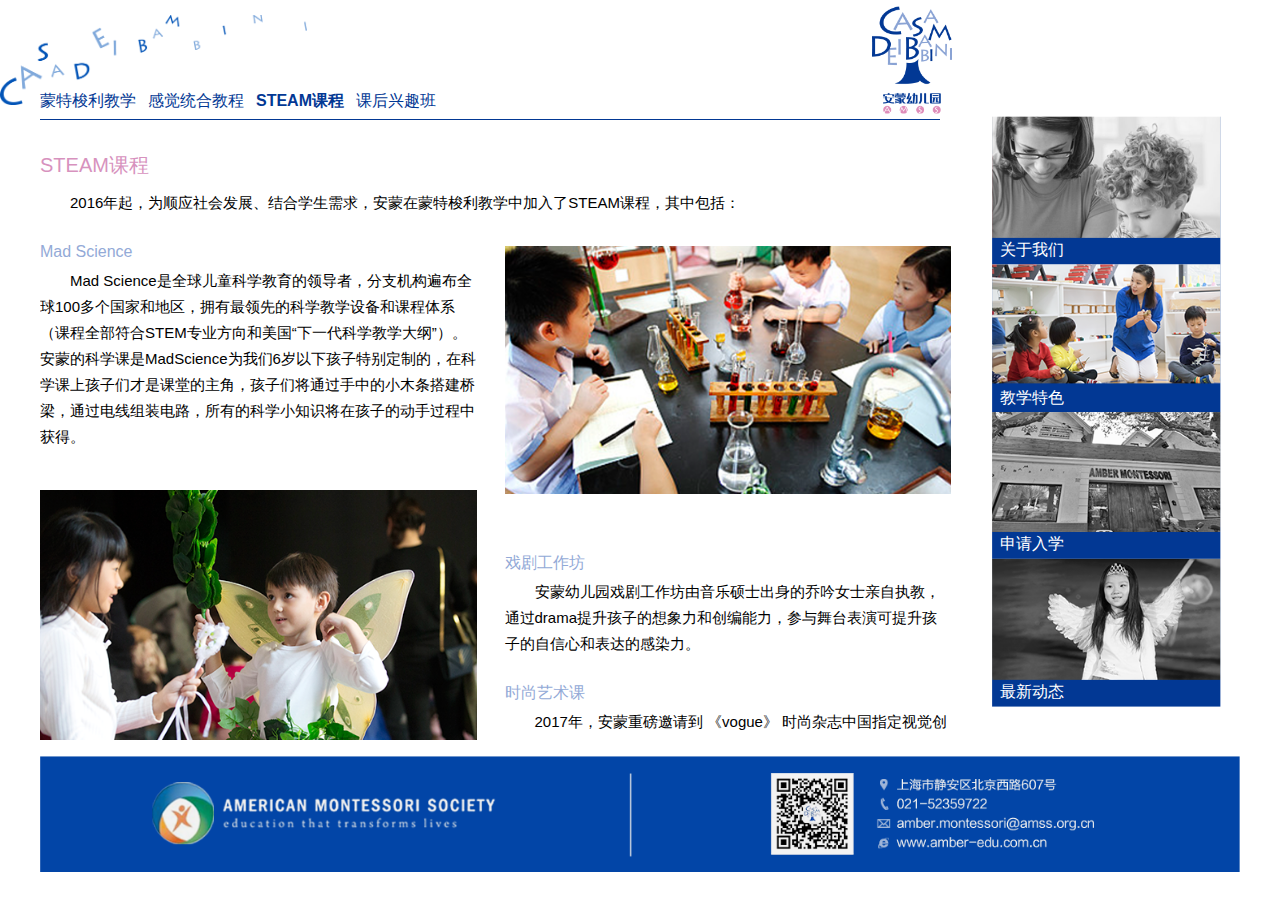
<file: mengte-steam.html>
<!DOCTYPE html>
<html lang="en">

<head>
    <meta charset="UTF-8">
    <meta name="viewport" content="width=device-width, initial-scale=1.0">
    <meta http-equiv="X-UA-Compatible" content="ie=edge">
    <title>Document</title>
    <link rel="stylesheet" href="css/base.css">
    <link rel="stylesheet" href="css/swiper-3.4.2.min.css">
    <link rel="stylesheet" href="css/animate.css">
    <link rel="stylesheet" href="css/index.css">
</head>

<body>
    <div class="top-bar">
        <div class="wrap">
            <div class="top-items">
                <ul>
                    <li><a href="mengte.html">蒙特梭利教学</a></li>
                    <li ><a href="mengte-sense.html">感觉统合教程</a></li>
                    <li class="active-item"><a href="mengte-steam.html">STEAM课程</a></li>
                    <li><a href="mengte-hobby.html">课后兴趣班</a></li>
                </ul>
            </div>
            <img class="logo" src="imgs/logo.png" alt="">
        </div>
    </div>
    <div class="main-content">
        <div class="banner-content wrap">
            <div class="swiper-container main-container">
                <div>
                    <header>STEAM课程</header>
                    <p>2016年起，为顺应社会发展、结合学生需求，安蒙在蒙特梭利教学中加入了STEAM课程，其中包括：</p>
                    <div class="left" style='float: left;width:48%;'>
                        <h3>Mad Science</h3><p>Mad Science是全球儿童科学教育的领导者，分支机构遍布全球100多个国家和地区，拥有最领先的科学教学设备和课程体系（课程全部符合STEM专业方向和美国“下一代科学教学大纲”）。安蒙的科学课是MadScience为我们6岁以下孩子特别定制的，在科学课上孩子们才是课堂的主角，孩子们将通过手中的小木条搭建桥梁，通过电线组装电路，所有的科学小知识将在孩子的动手过程中获得。</p>
                        <img src="imgs/steam01png.png" alt="" style="width: 100%;margin-top: 40px;">
                    </div>
                    <div class="right" style='float: left;width:49%;padding-left: 3%;'>
                        <img src="imgs/steam02.png" alt="" style="width: 100%;margin-bottom: 30px;margin-top: 30px;">
                        <h3>戏剧工作坊</h3><p>安蒙幼儿园戏剧工作坊由音乐硕士出身的乔吟女士亲自执教，通过drama提升孩子的想象力和创编能力，参与舞台表演可提升孩子的自信心和表达的感染力。</p>
                        <h3>时尚艺术课</h3><p>2017年，安蒙重磅邀请到 《vogue》 时尚杂志中国指定视觉创作伙伴Laurent Zhang作为我校艺术顾问。时尚艺术课由Laurent Zhang担任主教，课程设置旨在培养孩子们对时尚的审美能力，让他们从开始认知这个世界的时候就能逐步接触到更多美的事物。</p>
                        
                    </div>  

       
                </div>
            </div>
             <div class="nav-content">
                <ul>
                    <li>
                        <a href="./ablout.html">
                            <div><img src="imgs/nav01-b.png" alt=""></div>
                            <header>关于我们</header>
                        </a>
                    </li>
                    <li>
                        <a href="./mengte.html">
                            <div><img src="imgs/nav02.png" alt=""></div>
                            <header>教学特色</header>
                        </a>
                    </li>
                    <li>
                        <a href="./apply.html">
                            <div><img src="imgs/nav03-b.png" alt=""></div>
                            <header>申请入学</header>
                        </a>
                    </li>
                    <li>
                        <a href="./news.html">
                            <div><img src="imgs/nav04-b.png" alt=""></div>
                            <header>最新动态</header>
                        </a>
                    </li>
                </ul>
            </div>
        </div>
    </div>
    <div class="footer-bar">
        <div class="wrap">
            <img src="imgs/foot.png" alt="" style="width:100%">
        </div>
    </div>
    <script src="js/jquery.min.js"></script>
    <script src="js/swiper-3.4.2.min.js"></script>
    <script src="js/index.js"></script>
</body>

</html>
</file>
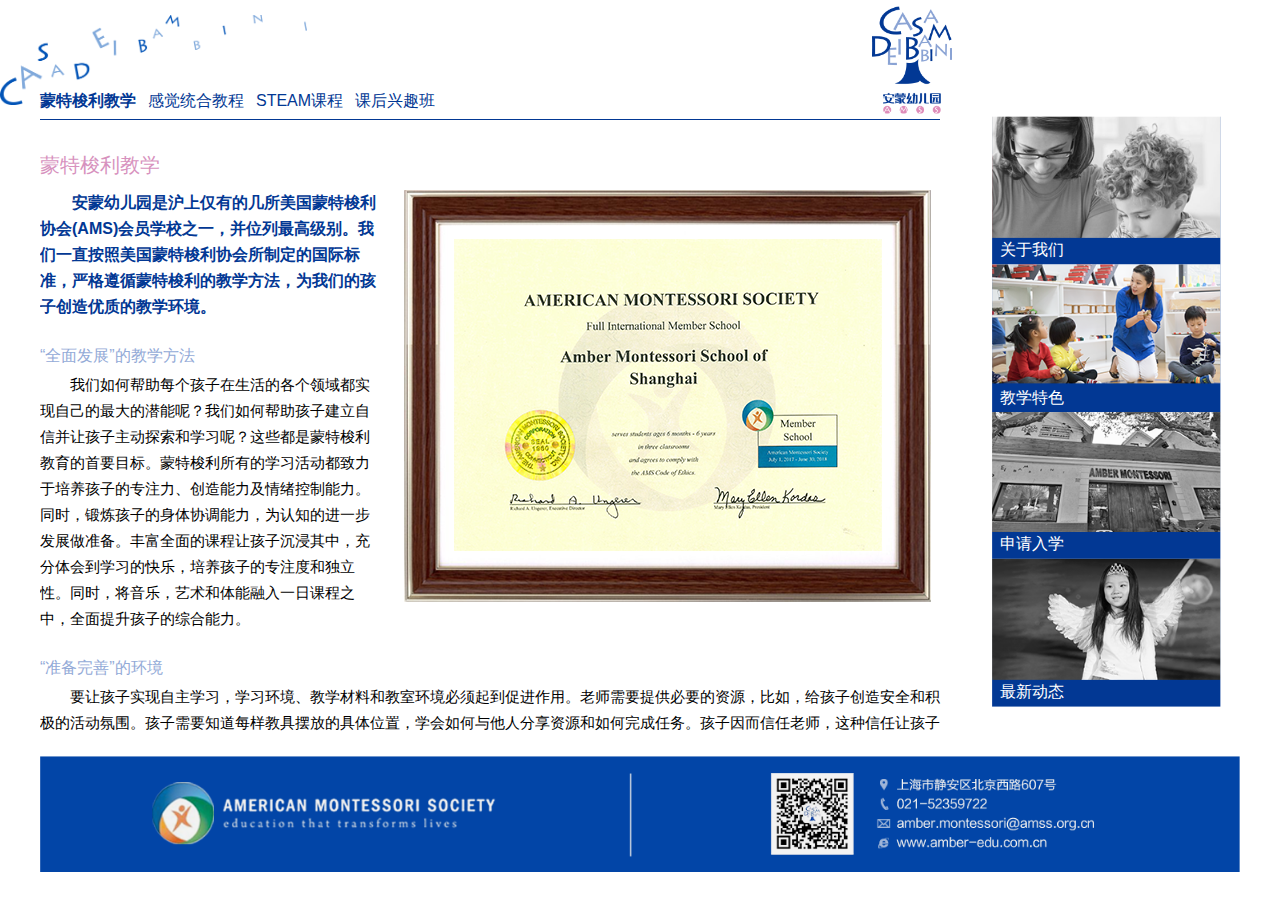
<file: mengte.html>
<!DOCTYPE html>
<html lang="en">

<head>
    <meta charset="UTF-8">
    <meta name="viewport" content="width=device-width, initial-scale=1.0">
    <meta http-equiv="X-UA-Compatible" content="ie=edge">
    <title>Document</title>
    <link rel="stylesheet" href="css/base.css">
    <link rel="stylesheet" href="css/swiper-3.4.2.min.css">
    <link rel="stylesheet" href="css/animate.css">
    <link rel="stylesheet" href="css/index.css">
</head>

<body>
    <div class="top-bar">
        <div class="wrap">
            <div class="top-items">
                <ul>
                    <li class="active-item"><a href="mengte.html">蒙特梭利教学</a></li>
                    <li><a href="mengte-sense.html">感觉统合教程</a></li>
                    <li><a href="mengte-steam.html">STEAM课程</a></li>
                    <li><a href="mengte-hobby.html">课后兴趣班</a></li>
                </ul>
            </div>
            <img class="logo" src="imgs/logo.png" alt="">
        </div>
    </div>
    <div class="main-content">
        <div class="banner-content wrap">
            <div class="swiper-container main-container">
                <div>
                    <header>蒙特梭利教学</header>
                    <img class="right-img" src="imgs/mengte01.png" alt="">
                    <div class='main-text'>安蒙幼儿园是沪上仅有的几所美国蒙特梭利协会(AMS)会员学校之一，并位列最高级别。我们一直按照美国蒙特梭利协会所制定的国际标准，严格遵循蒙特梭利的教学方法，为我们的孩子创造优质的教学环境。</div>               
<h3>“全面发展”的教学方法</h3><p>我们如何帮助每个孩子在生活的各个领域都实现自己的最大的潜能呢？我们如何帮助孩子建立自信并让孩子主动探索和学习呢？这些都是蒙特梭利教育的首要目标。蒙特梭利所有的学习活动都致力于培养孩子的专注力、创造能力及情绪控制能力。同时，锻炼孩子的身体协调能力，为认知的进一步发展做准备。丰富全面的课程让孩子沉浸其中，充分体会到学习的快乐，培养孩子的专注度和独立性。同时，将音乐，艺术和体能融入一日课程之中，全面提升孩子的综合能力。
</p><h3>“准备完善”的环境</h3><p>要让孩子实现自主学习，学习环境、教学材料和教室环境必须起到促进作用。老师需要提供必要的资源，比如，给孩子创造安全和积极的活动氛围。孩子需要知道每样教具摆放的具体位置，学会如何与他人分享资源和如何完成任务。孩子因而信任老师，这种信任让孩子有信心按自己的步调去尝试新事物。经历自我探索而获得的成功有助于孩子建立自信，进而进行更大胆的尝试。</p><img class="left-img" src="imgs/mengte02.png" alt="" >
<h3>蒙特梭利教具</h3><p> 蒙特梭利教具是多感官、有顺序、并且具有自我纠正功能，有助于孩子学习各种技能和概念。例如，实际生活领域里使用钳子这一项活动对于三岁的孩子来说是很有趣的，这项活动让孩子的手变得更灵活，对以后书写有帮助。通过形象化的实物来增进理解，是蒙特梭利学习过程中一个重要的组成部分。孩子通过实际的物体和珠子来学习数数。他们可以看到，随着数字增大，珠子变得越来越长，也可以看到乘法、减法等运算原理。在这个基础上，孩子可以很容易地过渡到抽象推理。</p><h3>教师的角色</h3><p>对于孩子来说，蒙特梭利老师起到的是协助而非主导的作用。他是一个行为榜样，是学习环境的设计者、资源的提供者、教具的展示者，也是每个孩子成长和发展的纪录者和观察者。他鼓励并且尊重孩子，每个孩子在他眼中都是独特的个体。他向家长提供教育方面的支持，和家长一同关爱孩子的发展。</p><img class="right-img" src="imgs/mengte03.png" alt="" style="margin-top: 20px;"><h3>蒙氏教室的独特性</h3><p>每个蒙特梭利教室都是按照其所特有的“黄金法则”运作的，是以尊重自己、他人以及环境这一蒙特梭利核心理念为依据的。孩子可以自行选择教具，按自己的步调自由的工作，可以独自完成也可与他人合作。通过对孩子在蒙氏课程期间的观察，老师可以决定哪个孩子或哪些孩子适合学习新的活动或新的教具，目的就是鼓励孩子积极自主的学习，并在个人学习和小组合作中取得平衡。</p>
                </div>
            </div>
            <div class="nav-content">
                <ul>
                    <li>
                        <a href="./ablout.html">
                            <div><img src="imgs/nav01-b.png" alt=""></div>
                            <header>关于我们</header>
                        </a>
                    </li>
                    <li>
                        <a href="./mengte.html">
                            <div><img src="imgs/nav02.png" alt=""></div>
                            <header>教学特色</header>
                        </a>
                    </li>
                    <li>
                        <a href="./apply.html">
                            <div><img src="imgs/nav03-b.png" alt=""></div>
                            <header>申请入学</header>
                        </a>
                    </li>
                    <li>
                        <a href="./news.html">
                            <div><img src="imgs/nav04-b.png" alt=""></div>
                            <header>最新动态</header>
                        </a>
                    </li>
                </ul>
            </div>
        </div>
    </div>
    <div class="footer-bar">
        <div class="wrap">
            <img src="imgs/foot.png" alt="" style="width:100%">
        </div>
    </div>
    <script src="js/jquery.min.js"></script>
    <script src="js/swiper-3.4.2.min.js"></script>
    <script src="js/index.js"></script>
</body>

</html>
</file>
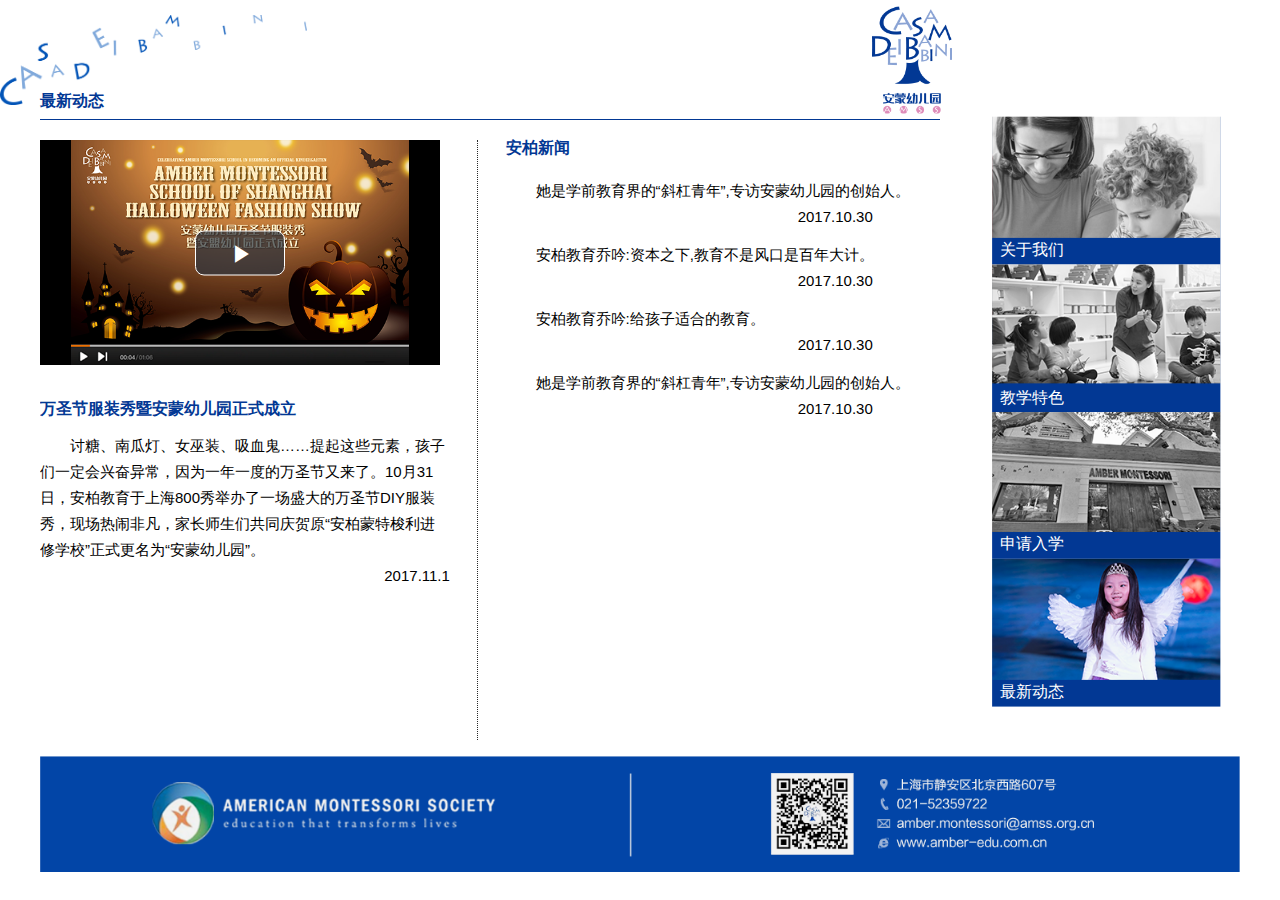
<file: news.html>
<!DOCTYPE html>
<html lang="en">

<head>
    <meta charset="UTF-8">
    <meta name="viewport" content="width=device-width, initial-scale=1.0">
    <meta http-equiv="X-UA-Compatible" content="ie=edge">
    <title>Document</title>
    <link rel="stylesheet" href="css/base.css">
    <link rel="stylesheet" href="css/swiper-3.4.2.min.css">
    <link rel="stylesheet" href="css/animate.css">
    <link rel="stylesheet" href="css/video-js.css">
    <link rel="stylesheet" href="css/index.css">
    <script src="js/vide0-ie8.js"></script>
</head>

<body>
    <div class="top-bar">
        <div class="wrap">
            <div class="top-items">
                <ul>
                    <li class='active-item'><a href="news.html">最新动态</a></li>
                </ul>
            </div>
            <img class="logo" src="imgs/logo.png" alt="">
        </div>
    </div>
    <div class="main-content">
        <div class="banner-content wrap">
            <div class="swiper-container about-anmeng main-container news">
                <div class="left" style="height:100%;float:left;width:45%;padding-right: 3%;border-right: 1px dotted #282828">
                    <video id="example_video_1" class="video-js" controls preload="auto" width="400px"  poster="imgs/poster.png" data-setup='{}'>
                        <source src="imgs/clip.mp4" type='video/mp4' />
                        <p class="vjs-no-js">
                            To view this video please enable JavaScript, and consider upgrading to a web browser that
                            <a href="http://videojs.com/html5-video-support/" target="_blank">supports HTML5 video</a>
                        </p>
                    </video>

                    <h2>万圣节服装秀暨安蒙幼儿园正式成立</h2>
                    <p>讨糖、南瓜灯、女巫装、吸血鬼……提起这些元素，孩子们一定会兴奋异常，因为一年一度的万圣节又来了。10月31日，安柏教育于上海800秀举办了一场盛大的万圣节DIY服装秀，现场热闹非凡，家长师生们共同庆贺原“安柏蒙特梭利进修学校”正式更名为“安蒙幼儿园”。</p>
                    <p class="date-text" >2017.11.1</p>
                </div>
                <div class="right" style="width:48%;float:left;padding-left: 3%;">
                    <h2>安柏新闻</h2>
                    <ul class='news-item'>
                        <li>
                            <p>她是学前教育界的“斜杠青年”,专访安蒙幼儿园的创始人。</p>
                            <p class="date-text">2017.10.30</p>
                        </li>
                        <li>
                            <p>安柏教育乔吟:资本之下,教育不是风口是百年大计。</p>
                            <p class="date-text">2017.10.30</p>
                        </li>
                        <li>
                            <p>安柏教育乔吟:给孩子适合的教育。</p>
                            <p class="date-text">2017.10.30</p>
                        </li>
                        <li>
                            <p>她是学前教育界的“斜杠青年”,专访安蒙幼儿园的创始人。</p>
                            <p class="date-text">2017.10.30</p>
                        </li>

                    </ul>
                </div>
            </div>
            <div class="nav-content">
                <ul>
                    <li>
                        <a href="./ablout.html">
                            <div><img src="imgs/nav01-b.png" alt=""></div>
                            <header>关于我们</header>
                        </a>
                    </li>
                    <li>
                        <a href="./mengte.html">
                            <div><img src="imgs/nav02-b.png" alt=""></div>
                            <header>教学特色</header>
                        </a>
                    </li>
                    <li>
                        <a href="./apply.html">
                            <div><img src="imgs/nav03-b.png" alt=""></div>
                            <header>申请入学</header>
                        </a>
                    </li>
                    <li>
                        <a href="./news.html">
                            <div><img src="imgs/nav04.png" alt=""></div>
                            <header>最新动态</header>
                        </a>
                    </li>
                </ul>
            </div>
        </div>
    </div>
    <div class="footer-bar">
        <div class="wrap">
            <img src="imgs/foot.png" alt="" style="width:100%">
        </div>
    </div>
    <script src="js/jquery.min.js"></script>
    <script src="js/swiper-3.4.2.min.js"></script>
    <script src="js/video.js"></script>
    <script src="js/index.js"></script>
</body>

</html>
</file>
<file: css/index.css>
/* @media only screen and (max-width:1480px) { */

.wrap {
    width: 1200px;
    margin: 0 auto;
    /* background-color: #a72222; */
}

.img-content-3 {
    padding: 20px
}

.img-content-3 img {
    width: 32%;
    margin-right: 4px;
}

.text-content {
    padding-right: 20px;
}

.text-content li {
    line-height: 24px;
    font-size: 15px;
}

img.left-img {
    float: left;
    margin: 20px 20px 20px 0px;
}

img.right-img {
    float: right;
    margin: 0px 20px 20px 20px;
}

.active-item {
    font-weight: 600;
}

.swiper-container header {
    font-size: 20px;
    line-height: 50px;
    color: #d792be;
}

.swiper-container h3 {
    font-size: 16px;
    line-height: 32px;
    color: #93aad7;
    margin-top: 20px;
}

.swiper-container .main-text {
    font-size: 16px;
    text-indent: 2em;
    font-weight: 600;
    line-height: 26px;
    color: #023894;
}

.swiper-container p {
    text-indent: 2em;
    font-size: 15px;
    line-height: 26px;
}

.swiper-container .left span {
    font-size: 14px;
    line-height: 22px;
}

.swiper-container {
    overflow-y: auto;
    width: 968px;
    /* height: 100px; */
    margin: 0!important;
    height: 600px;
}
.swiper-container.index-container {
  overflow-y: hidden;
    /* height: 600px; */
}

.banner-content {
    display: flex;
}

.nav-content {
    flex: auto;
    /* height: 100px; */
    /* background-color: #ededed; */
}

.swiper-slide img {
    width: 100%;
}

.top-bar {
    height: 120px;
    width: 100%;
    background: url("../imgs/bgc.png") no-repeat;
    background-size: 24%;
    background-position: left;
}

.top-bar .wrap {
    position: relative;
    height: 120px;
}

.top-bar .top-items {
    position: absolute;
    bottom: 0px;
    left: 0px;
}

.top-bar .top-items ul {
    float: left;
    width: 900px;
    border-bottom: 1px solid #023894;
    /* margin-bottom: 20px; */
    /* padding-bottom:2px;  */
}

.top-bar .top-items ul li {
    float: left;
    margin-right: 12px;
    margin-bottom: 10px;
    color: #023894;
}

.top-bar .top-items ul li a {
    color: #023894;
}

.main-container {
    padding: 20px 20px 0px 0px;
}

.logo {
    width: 80px;
    position: absolute;
    right: 24%;
    bottom: 6px;
}

.nav-content {
    float: right
}

.nav-content ul {
    width: 85%;
    float: left;
    margin-left: 8%;
}

.nav-content ul li {
    position: relative;
    /* width: 85%; */
    margin-top: -4px;
}

.nav-content ul li a {
    display: inline-block;
    width: 100%;
    height: 100%;
}

.nav-content ul li img {
    width: 100%;
}

.nav-content header {
    position: absolute;
    bottom: 10px;
    left: 8px;
    color: #fff;
}

.swiper-pagination.swiper-pagination-bullets {
    right: 50px;
    bottom: 20px;
}

.swiper-pagination-bullet.swiper-pagination-bullet-active {
    width: 18px;
    height: 18px;
    background-color: #d792be;
}

.swiper-pagination-bullet {
    width: 18px;
    height: 18px;
    background-color: #fff;
    opacity: 1;
    margin-right: 20px;
}

.footer-bar {
    margin-top: 16px;
}

.about-anmeng .left-item {
    width: 65%;
    float: left;
}

.about-anmeng .left-item img {
    width: 100%;
}

.about-anmeng .right-item {
    width: 35%;
    float: left;
    text-align: center;
}

.about-anmeng .right-item .sign-text {
    padding-left: 20%;
    margin-top: 30%;
    margin-bottom: 12px;
    text-align: left;
    line-height: 24px;
}

.hobby-content {
    display: flex;
    margin-top: 30px;
}

.hobby-content .hobby-item {
    flex: 1;
    padding: 0px 3px;
    position: relative;
}

.hobby-content .hobby-item p {
    width: 85%;
    font-size: 12px;
    color: #fff;
    line-height: 20px;
    position: absolute;
    left: 50%;
    bottom: 50%;
    transform: translate(-50%, 80%);
    text-align: justify;
}

.hobby-content .hobby-item h4 {
    position: absolute;
    color: #fff;
    font-size: 20px;
    top: 4%;
    left: 12%;
    flex: 1;
    padding: 0px 3px;
}

.hobby-content .hobby-item img {
    width: 100%;

    /* padding: 0px 3px; */
}



/* } */


/* 预约参观 */

.training-reg .form-content,
.appointment .form-content {
    padding-left: 20px;
}

.training-reg .form-content .form-item,
.appointment .form-content .form-item {
    margin-bottom: 20px;
}

.training-reg .form-item .label,
.appointment .form-item .label-title {
    font-size: 16px;
    font-family: 'heijian';
    padding-right: 12px;
    color: #434343;
}

.training-reg .form-item input,
.appointment .form-item input {
    width: 284px;
    height: 44px;
    border: 1px solid #e6e6e6;
    font-size: 16px;
    padding-left: 16px;
}

.training-reg .form-item i,
.appointment .form-item i {
    position: relative;
    top: 10px;
    left: 10px;
}

.training-reg .warning-text,
.appointment .warning-text {
    padding-left: 84px;
    font-family: 'heijian';
    font-size: 16px;
    color: #e7afce;
    margin-top: 12px;
    margin-bottom: 20px;
}

.training-reg .submit-btn,
.appointment .submit-btn {
    cursor: pointer;
    background-color: #e7afce;
    width: 120px;
    height: 44px;
    line-height: 44px;
    padding-left: 15px;
    color: #ffffff;
    font-size: 18px;
    font-family: "heijian";
    margin-left: 84px;
}

.appointment .submit-btn {
    background-color: #b4c4e3;
}

.appointment textarea {
    top: 30px;
    height: 90px;
    width: 718px;
    resize: none;
    font-size: 16px;
    border: 1px solid #e6e6e6;
    padding: 5px 16px;
    line-height: 24px;
}

.appointment .right-content {
    padding-bottom: 10px;
}



.iconright {
    width: 24px;
    height: 20px;
    display: inline-block;
    background: url('../imgs/iconright.png') no-repeat;
    vertical-align: middle;
}

.error-statu {
    width: 26px;
    height: 26px;
    display: inline-block;
    background: url('../imgs/errorstatu.png') no-repeat;
    background-size: 20px 20px;
}

.success-statu {
    width: 26px;
    height: 26px;
    display: inline-block;
    background: url('../imgs/successStatu.png') no-repeat;
    background-size: 20px 20px;
}

.statu {
    width: 26px;
    height: 26px;
    display: inline-block;
    visibility: hidden;
}

.v-icon {
    width: 20px;
    height: 20px;
    display: inline-block;
    background: url('../imgs/v.png') no-repeat;
    position: relative;
    top: 8px;
    left: 8px;
}

.download-btn {
    padding: 2px 8px;
    border-radius: 4px;
    background-color: #023894;
    color: #fff;
    font-size: 16px;
    cursor: pointer;
    margin-left: 12px;
}


/* 下拉框 */

.sewv {
    position: relative;
    width: 300px;
    display: inline-block;
    vertical-align: middle;
}

.sewvtop {
    width: 100%;
    height: 44px;
    border: 1px #e6e6e6 solid;
    cursor: pointer;
    border-radius: 2px;
    overflow: hidden;
    background-color: #fff;
}

.sewvtop:hover {
    /* border: 1px #57c5f7 solid; */
}

.sewvtop>span {
    float: left;
    text-align: center;
    width: 300px;
    height: 44px;
    white-space: pre;
    text-overflow: ellipsis;
    overflow: hidden;
    font-size: 16px;
    line-height: 44px;
    color: #434343;
    vertical-align: middle;
    font-family: "Helvetica Neue", Helvetica, Arial, "PingFang SC Bold", "Hiragino Sans GB Bold", "Heiti SC Bold", "Microsoft YaHei", "WenQuanYi Micro Hei", sans-serif;
}

.sewvtop>em {
    position: absolute;
    right: 12px;
    top: 12px;
    width: 20px;
    height: 20px;
}

.sewvbm {
    width: 100%;
    position: absolute;
    left: 0;
    top: 44px;
    display: none;
    border: 1px #c3c3c3 solid;
    border-radius: 2px;
    z-index: 999;
    background-color: #fff;
}

.sewvbm>li {
    cursor: pointer;
    width: 300px;
    height: 40px;
    line-height: 40px;
    font-size: 16px;
    text-align: center;
    color: #434343;
    /* padding-left: 5px; */
    font-family: 'heijian';
    border-bottom: 1px solid #c3c3c3;
}

.sewvbm>li:nth-last-child(1) {
    border-bottom: none;
}

.sewvbm>li:hover {
    background: #8aa3d4;
    color: #fff;
}


.lbaxztop {
    animation: rotatete 0.3s linear forwards;
}

.lbaxztop2 {
    animation: rotatete2 0.3s linear forwards;
}

@-webkit-keyframes shake {
    from,
    to {
        -webkit-transform: translate3d(0, 0, 0);
        transform: translate3d(0, 0, 0);
    }

    10%,
    30%,
    50%,
    70%,
    90% {
        -webkit-transform: translate3d(-10px, 0, 0);
        transform: translate3d(-10px, 0, 0);
    }

    20%,
    40%,
    60%,
    80% {
        -webkit-transform: translate3d(10px, 0, 0);
        transform: translate3d(10px, 0, 0);
    }
}

@keyframes shake {
    from,
    to {
        -webkit-transform: translate3d(0, 0, 0);
        transform: translate3d(0, 0, 0);
    }

    10%,
    30%,
    50%,
    70%,
    90% {
        -webkit-transform: translate3d(-10px, 0, 0);
        transform: translate3d(-10px, 0, 0);
    }

    20%,
    40%,
    60%,
    80% {
        -webkit-transform: translate3d(10px, 0, 0);
        transform: translate3d(10px, 0, 0);
    }
}

.shake {
    -webkit-animation-name: shake;
    animation-name: shake;
}

@-webkit-keyframes headShake {
    0% {
        -webkit-transform: translateX(0);
        transform: translateX(0);
    }

    6.5% {
        -webkit-transform: translateX(-6px) rotateY(-9deg);
        transform: translateX(-6px) rotateY(-9deg);
    }

    18.5% {
        -webkit-transform: translateX(5px) rotateY(7deg);
        transform: translateX(5px) rotateY(7deg);
    }

    31.5% {
        -webkit-transform: translateX(-3px) rotateY(-5deg);
        transform: translateX(-3px) rotateY(-5deg);
    }

    43.5% {
        -webkit-transform: translateX(2px) rotateY(3deg);
        transform: translateX(2px) rotateY(3deg);
    }

    50% {
        -webkit-transform: translateX(0);
        transform: translateX(0);
    }
}

@keyframes headShake {
    0% {
        -webkit-transform: translateX(0);
        transform: translateX(0);
    }

    6.5% {
        -webkit-transform: translateX(-6px) rotateY(-9deg);
        transform: translateX(-6px) rotateY(-9deg);
    }

    18.5% {
        -webkit-transform: translateX(5px) rotateY(7deg);
        transform: translateX(5px) rotateY(7deg);
    }

    31.5% {
        -webkit-transform: translateX(-3px) rotateY(-5deg);
        transform: translateX(-3px) rotateY(-5deg);
    }

    43.5% {
        -webkit-transform: translateX(2px) rotateY(3deg);
        transform: translateX(2px) rotateY(3deg);
    }

    50% {
        -webkit-transform: translateX(0);
        transform: translateX(0);
    }
}

.headShake {
    -webkit-animation-timing-function: ease-in-out;
    animation-timing-function: ease-in-out;
    -webkit-animation-name: headShake;
    animation-name: headShake;
}

@keyframes rotatete {
    from {
        transform: rotate(0deg);
    }
    to {
        transform: rotate(180deg);
    }
}

@keyframes rotatete {
    from {
        transform: rotate(0deg);
    }
    to {
        transform: rotate(180deg);
    }
}

@-moz-keyframes rotatete2 {
    from {
        transform: rotate(180deg);
    }
    to {
        transform: rotate(0deg);
    }
}

@keyframes rotatete2 {
    from {
        transform: rotate(180deg);
    }
    to {
        transform: rotate(0deg);
    }
}

@-webkit-keyframes fadeIn {
    from {
        opacity: 0;
    }

    to {
        opacity: 1;
    }
}

@keyframes fadeIn {
    from {
        opacity: 0;
    }

    to {
        opacity: 1;
    }
}

.fadeIn {
    -webkit-animation-name: fadeIn;
    animation-name: fadeIn;
}

@media only screen and (min-width:1480px) {
    .wrap {
        width: 1463px;
        margin: 0 auto;
        /* background-color: #643636; */
    }
    .nav-content ul {
        width: 90%;
    }
    .top-bar {
        height: 120px;
        width: 100%;
        background: url("../imgs/bgc.png") no-repeat;
        background-size: 19%;
        background-position: left;
    }
    .top-bar .top-items ul {
        float: left;
        width: 1100px;
        border-bottom: 1px solid #023894;
        /* margin-bottom: 20px; */
        /* padding-bottom: 2px; */
    }
    .top-bar .wrap {
        height: 120px;
    }
    .swiper-container {
        width: 1145px;
        /* height: 100px; */
        margin: 0!important;
        height: 664px;
    }
    .swiper-container.index-container{
        height: 738px;
    }
    .banner-content {
        display: flex;
    }
    .nav-content {
        flex: auto;
        /* height: 100px; */
        /* background-color: #ededed; */
    }
    .swiper-slide img {
        width: 100%;
    }
    .hobby-content .hobby-item p {
        width: 85%;
        font-size: 12px;
        color: #fff;
        line-height: 24px;
        position: absolute;
        left: 50%;
        bottom: 50%;
        transform: translate(-50%, 80%)
    }
    .news{
    padding-top: 40px !important;
    height: 644px;
}
}



#pageContent {
    width: 100%;
    height: 500px;
    overflow: hidden;
    position: relative;
    margin: 30px auto;
}

#imgContainer {
    width: 100%;
    height: 500px;
}

#positionButtonDiv {
    background: #023894;
    border: solid 1px #100000;
    color: #fff;
    padding: 8px;
    text-align: left;
    position: absolute;
    right: 35px;
    top: 0px;
}

#positionButtonDiv .positionButtonSpan img {
    float: right;
    border: 0;
}

.positionMapClass area {
    cursor: pointer;
}

.zoomButton {
    border: 0;
    cursor: pointer;
}

.swiper-container h2{
    color: #023894;
    font-weight: 600;margin-bottom: 16px;
}


.news .video-js{
    margin-bottom: 36px;
}
.date-text{
    text-align: right;
}
.news-item li{
    padding: 6px 0px;
}
.news-item li p.date-text{
    margin-right: 70px;
}
</file>
<file: css/video-js.css>
.video-js .vjs-big-play-button .vjs-icon-placeholder:before, .vjs-button > .vjs-icon-placeholder:before, .video-js .vjs-modal-dialog, .vjs-modal-dialog .vjs-modal-dialog-content {
  position: absolute;
  top: 0;
  left: 0;
  width: 100%;
  height: 100%; }

.video-js .vjs-big-play-button .vjs-icon-placeholder:before, .vjs-button > .vjs-icon-placeholder:before {
  text-align: center; }

@font-face {
  font-family: VideoJS;
  src: url("../font/2.0.0/VideoJS.eot?#iefix") format("eot"); }

@font-face {
  font-family: VideoJS;
  src: url([data-uri]) format("woff"), url([data-uri]) format("truetype");
  font-weight: normal;
  font-style: normal; }

.vjs-icon-play, .video-js .vjs-big-play-button .vjs-icon-placeholder:before, .video-js .vjs-play-control .vjs-icon-placeholder {
  font-family: VideoJS;
  font-weight: normal;
  font-style: normal; }
  .vjs-icon-play:before, .video-js .vjs-big-play-button .vjs-icon-placeholder:before, .video-js .vjs-play-control .vjs-icon-placeholder:before {
    content: "\f101"; line-height: 45px;font-size: 30px}

.vjs-icon-play-circle {
  font-family: VideoJS;
  font-weight: normal;
  font-style: normal; }
  .vjs-icon-play-circle:before {
    content: "\f102"; }

.vjs-icon-pause, .video-js .vjs-play-control.vjs-playing .vjs-icon-placeholder {
  font-family: VideoJS;
  font-weight: normal;
  font-style: normal; }
  .vjs-icon-pause:before, .video-js .vjs-play-control.vjs-playing .vjs-icon-placeholder:before {
    content: "\f103"; }

.vjs-icon-volume-mute, .video-js .vjs-mute-control.vjs-vol-0 .vjs-icon-placeholder {
  font-family: VideoJS;
  font-weight: normal;
  font-style: normal; }
  .vjs-icon-volume-mute:before, .video-js .vjs-mute-control.vjs-vol-0 .vjs-icon-placeholder:before {
    content: "\f104"; }

.vjs-icon-volume-low, .video-js .vjs-mute-control.vjs-vol-1 .vjs-icon-placeholder {
  font-family: VideoJS;
  font-weight: normal;
  font-style: normal; }
  .vjs-icon-volume-low:before, .video-js .vjs-mute-control.vjs-vol-1 .vjs-icon-placeholder:before {
    content: "\f105"; }

.vjs-icon-volume-mid, .video-js .vjs-mute-control.vjs-vol-2 .vjs-icon-placeholder {
  font-family: VideoJS;
  font-weight: normal;
  font-style: normal; }
  .vjs-icon-volume-mid:before, .video-js .vjs-mute-control.vjs-vol-2 .vjs-icon-placeholder:before {
    content: "\f106"; }

.vjs-icon-volume-high, .video-js .vjs-mute-control .vjs-icon-placeholder {
  font-family: VideoJS;
  font-weight: normal;
  font-style: normal; }
  .vjs-icon-volume-high:before, .video-js .vjs-mute-control .vjs-icon-placeholder:before {
    content: "\f107"; }

.vjs-icon-fullscreen-enter, .video-js .vjs-fullscreen-control .vjs-icon-placeholder {
  font-family: VideoJS;
  font-weight: normal;
  font-style: normal; }
  .vjs-icon-fullscreen-enter:before, .video-js .vjs-fullscreen-control .vjs-icon-placeholder:before {
    content: "\f108"; }

.vjs-icon-fullscreen-exit, .video-js.vjs-fullscreen .vjs-fullscreen-control .vjs-icon-placeholder {
  font-family: VideoJS;
  font-weight: normal;
  font-style: normal; }
  .vjs-icon-fullscreen-exit:before, .video-js.vjs-fullscreen .vjs-fullscreen-control .vjs-icon-placeholder:before {
    content: "\f109"; }

.vjs-icon-square {
  font-family: VideoJS;
  font-weight: normal;
  font-style: normal; }
  .vjs-icon-square:before {
    content: "\f10a"; }

.vjs-icon-spinner {
  font-family: VideoJS;
  font-weight: normal;
  font-style: normal; }
  .vjs-icon-spinner:before {
    content: "\f10b"; }

.vjs-icon-subtitles, .video-js .vjs-subtitles-button .vjs-icon-placeholder, .video-js .vjs-subs-caps-button .vjs-icon-placeholder,
.video-js.video-js:lang(en-GB) .vjs-subs-caps-button .vjs-icon-placeholder,
.video-js.video-js:lang(en-IE) .vjs-subs-caps-button .vjs-icon-placeholder,
.video-js.video-js:lang(en-AU) .vjs-subs-caps-button .vjs-icon-placeholder,
.video-js.video-js:lang(en-NZ) .vjs-subs-caps-button .vjs-icon-placeholder {
  font-family: VideoJS;
  font-weight: normal;
  font-style: normal; }
  .vjs-icon-subtitles:before, .video-js .vjs-subtitles-button .vjs-icon-placeholder:before, .video-js .vjs-subs-caps-button .vjs-icon-placeholder:before,
  .video-js.video-js:lang(en-GB) .vjs-subs-caps-button .vjs-icon-placeholder:before,
  .video-js.video-js:lang(en-IE) .vjs-subs-caps-button .vjs-icon-placeholder:before,
  .video-js.video-js:lang(en-AU) .vjs-subs-caps-button .vjs-icon-placeholder:before,
  .video-js.video-js:lang(en-NZ) .vjs-subs-caps-button .vjs-icon-placeholder:before {
    content: "\f10c"; }

.vjs-icon-captions, .video-js .vjs-captions-button .vjs-icon-placeholder, .video-js:lang(en) .vjs-subs-caps-button .vjs-icon-placeholder,
.video-js:lang(fr-CA) .vjs-subs-caps-button .vjs-icon-placeholder {
  font-family: VideoJS;
  font-weight: normal;
  font-style: normal; }
  .vjs-icon-captions:before, .video-js .vjs-captions-button .vjs-icon-placeholder:before, .video-js:lang(en) .vjs-subs-caps-button .vjs-icon-placeholder:before,
  .video-js:lang(fr-CA) .vjs-subs-caps-button .vjs-icon-placeholder:before {
    content: "\f10d"; }

.vjs-icon-chapters, .video-js .vjs-chapters-button .vjs-icon-placeholder {
  font-family: VideoJS;
  font-weight: normal;
  font-style: normal; }
  .vjs-icon-chapters:before, .video-js .vjs-chapters-button .vjs-icon-placeholder:before {
    content: "\f10e"; }

.vjs-icon-share {
  font-family: VideoJS;
  font-weight: normal;
  font-style: normal; }
  .vjs-icon-share:before {
    content: "\f10f"; }

.vjs-icon-cog {
  font-family: VideoJS;
  font-weight: normal;
  font-style: normal; }
  .vjs-icon-cog:before {
    content: "\f110"; }

.vjs-icon-circle, .video-js .vjs-play-progress, .video-js .vjs-volume-level {
  font-family: VideoJS;
  font-weight: normal;
  font-style: normal; }
  .vjs-icon-circle:before, .video-js .vjs-play-progress:before, .video-js .vjs-volume-level:before {
    content: "\f111"; }

.vjs-icon-circle-outline {
  font-family: VideoJS;
  font-weight: normal;
  font-style: normal; }
  .vjs-icon-circle-outline:before {
    content: "\f112"; }

.vjs-icon-circle-inner-circle {
  font-family: VideoJS;
  font-weight: normal;
  font-style: normal; }
  .vjs-icon-circle-inner-circle:before {
    content: "\f113"; }

.vjs-icon-hd {
  font-family: VideoJS;
  font-weight: normal;
  font-style: normal; }
  .vjs-icon-hd:before {
    content: "\f114"; }

.vjs-icon-cancel, .video-js .vjs-control.vjs-close-button .vjs-icon-placeholder {
  font-family: VideoJS;
  font-weight: normal;
  font-style: normal; }
  .vjs-icon-cancel:before, .video-js .vjs-control.vjs-close-button .vjs-icon-placeholder:before {
    content: "\f115"; }

.vjs-icon-replay, .video-js .vjs-play-control.vjs-ended .vjs-icon-placeholder {
  font-family: VideoJS;
  font-weight: normal;
  font-style: normal; }
  .vjs-icon-replay:before, .video-js .vjs-play-control.vjs-ended .vjs-icon-placeholder:before {
    content: "\f116"; }

.vjs-icon-facebook {
  font-family: VideoJS;
  font-weight: normal;
  font-style: normal; }
  .vjs-icon-facebook:before {
    content: "\f117"; }

.vjs-icon-gplus {
  font-family: VideoJS;
  font-weight: normal;
  font-style: normal; }
  .vjs-icon-gplus:before {
    content: "\f118"; }

.vjs-icon-linkedin {
  font-family: VideoJS;
  font-weight: normal;
  font-style: normal; }
  .vjs-icon-linkedin:before {
    content: "\f119"; }

.vjs-icon-twitter {
  font-family: VideoJS;
  font-weight: normal;
  font-style: normal; }
  .vjs-icon-twitter:before {
    content: "\f11a"; }

.vjs-icon-tumblr {
  font-family: VideoJS;
  font-weight: normal;
  font-style: normal; }
  .vjs-icon-tumblr:before {
    content: "\f11b"; }

.vjs-icon-pinterest {
  font-family: VideoJS;
  font-weight: normal;
  font-style: normal; }
  .vjs-icon-pinterest:before {
    content: "\f11c"; }

.vjs-icon-audio-description, .video-js .vjs-descriptions-button .vjs-icon-placeholder {
  font-family: VideoJS;
  font-weight: normal;
  font-style: normal; }
  .vjs-icon-audio-description:before, .video-js .vjs-descriptions-button .vjs-icon-placeholder:before {
    content: "\f11d"; }

.vjs-icon-audio, .video-js .vjs-audio-button .vjs-icon-placeholder {
  font-family: VideoJS;
  font-weight: normal;
  font-style: normal; }
  .vjs-icon-audio:before, .video-js .vjs-audio-button .vjs-icon-placeholder:before {
    content: "\f11e"; }

.video-js {
  display: block;
  vertical-align: top;
  box-sizing: border-box;
  color: #fff;
  background-color: #000;
  position: relative;
  padding: 0;
  font-size: 10px;
  line-height: 1;
  font-weight: normal;
  font-style: normal;
  font-family: Arial, Helvetica, sans-serif; }
  .video-js:-moz-full-screen {
    position: absolute; }
  .video-js:-webkit-full-screen {
    width: 100% !important;
    height: 100% !important; }

.video-js[tabindex="-1"] {
  outline: none; }

.video-js *,
.video-js *:before,
.video-js *:after {
  box-sizing: inherit; }

.video-js ul {
  font-family: inherit;
  font-size: inherit;
  line-height: inherit;
  list-style-position: outside;
  margin-left: 0;
  margin-right: 0;
  margin-top: 0;
  margin-bottom: 0; }

.video-js.vjs-fluid,
.video-js.vjs-16-9,
.video-js.vjs-4-3 {
  width: 100%;
  max-width: 100%;
  height: 0; }

.video-js.vjs-16-9 {
  padding-top: 56.25%; }

.video-js.vjs-4-3 {
  padding-top: 75%; }

.video-js.vjs-fill {
  width: 100%;
  height: 100%; }

.video-js .vjs-tech {
  position: relative;
  top: 0;
  left: 0;
  width: 100%;
  height: 100%; }

body.vjs-full-window {
  padding: 0;
  margin: 0;
  height: 100%;
  overflow-y: auto; }

.vjs-full-window .video-js.vjs-fullscreen {
  position: fixed;
  overflow: hidden;
  z-index: 1000;
  left: 0;
  top: 0;
  bottom: 0;
  right: 0; }

.video-js.vjs-fullscreen {
  width: 100% !important;
  height: 100% !important;
  padding-top: 0 !important; }

.video-js.vjs-fullscreen.vjs-user-inactive {
  cursor: none; }

.vjs-hidden {
  display: none !important; }

.vjs-disabled {
  opacity: 0.5;
  cursor: default; }

.video-js .vjs-offscreen {
  height: 1px;
  left: -9999px;
  position: absolute;
  top: 0;
  width: 1px; }

.vjs-lock-showing {
  display: block !important;
  opacity: 1;
  visibility: visible; }

.vjs-no-js {
  padding: 20px;
  color: #fff;
  background-color: #000;
  font-size: 18px;
  font-family: Arial, Helvetica, sans-serif;
  text-align: center;
  width: 300px;
  height: 150px;
  margin: 0px auto; }

.vjs-no-js a,
.vjs-no-js a:visited {
  color: #66A8CC; }

.video-js .vjs-big-play-button {
  font-size: 3em;
  line-height: 1.5em;
  height: 1.5em;
  width: 3em;
  display: block;
  position: absolute;
  top: 50%;
  left: 50%;
  transform: translate(-50%, -50%);
  padding: 0;
  cursor: pointer;
  opacity: 1;
  border: 0.06666em solid #fff;
  background-color: #2B333F;
  background-color: rgba(43, 51, 63, 0.7);
  -webkit-border-radius: 0.3em;
  -moz-border-radius: 0.3em;
  border-radius: 0.3em;
  -webkit-transition: all 0.4s;
  -moz-transition: all 0.4s;
  -ms-transition: all 0.4s;
  -o-transition: all 0.4s;
  transition: all 0.4s; }

.vjs-big-play-centered .vjs-big-play-button {
  top: 50%;
  left: 50%;
  margin-top: -0.75em;
  margin-left: -1.5em; }

.video-js:hover .vjs-big-play-button,
.video-js .vjs-big-play-button:focus {
  border-color: #fff;
  background-color: #73859f;
  background-color: rgba(115, 133, 159, 0.5);
  -webkit-transition: all 0s;
  -moz-transition: all 0s;
  -ms-transition: all 0s;
  -o-transition: all 0s;
  transition: all 0s; }

.vjs-controls-disabled .vjs-big-play-button,
.vjs-has-started .vjs-big-play-button,
.vjs-using-native-controls .vjs-big-play-button,
.vjs-error .vjs-big-play-button {
  display: none; }

.vjs-has-started.vjs-paused.vjs-show-big-play-button-on-pause .vjs-big-play-button {
  display: block; }

.video-js button {
  background: none;
  border: none;
  color: inherit;
  display: inline-block;
  overflow: visible;
  font-size: inherit;
  line-height: inherit;
  text-transform: none;
  text-decoration: none;
  transition: none;
  -webkit-appearance: none;
  -moz-appearance: none;
  appearance: none; }

.vjs-control .vjs-button {
  width: 100%;
  height: 100%; }

.video-js .vjs-control.vjs-close-button {
  cursor: pointer;
  height: 3em;
  position: absolute;
  right: 0;
  top: 0.5em;
  z-index: 2; }

.video-js .vjs-modal-dialog {
  background: rgba(0, 0, 0, 0.8);
  background: -webkit-linear-gradient(-90deg, rgba(0, 0, 0, 0.8), rgba(255, 255, 255, 0));
  background: linear-gradient(180deg, rgba(0, 0, 0, 0.8), rgba(255, 255, 255, 0));
  overflow: auto;
  box-sizing: content-box; }

.video-js .vjs-modal-dialog > * {
  box-sizing: border-box; }

.vjs-modal-dialog .vjs-modal-dialog-content {
  font-size: 1.2em;
  line-height: 1.5;
  padding: 20px 24px;
  z-index: 1; }

.vjs-menu-button {
  cursor: pointer; }

.vjs-menu-button.vjs-disabled {
  cursor: default; }

.vjs-workinghover .vjs-menu-button.vjs-disabled:hover .vjs-menu {
  display: none; }

.vjs-menu .vjs-menu-content {
  display: block;
  padding: 0;
  margin: 0;
  font-family: Arial, Helvetica, sans-serif;
  overflow: auto;
  box-sizing: content-box; }

.vjs-menu .vjs-menu-content > * {
  box-sizing: border-box; }

.vjs-scrubbing .vjs-menu-button:hover .vjs-menu {
  display: none; }

.vjs-menu li {
  list-style: none;
  margin: 0;
  padding: 0.2em 0;
  line-height: 1.4em;
  font-size: 1.2em;
  text-align: center;
  text-transform: lowercase; }

.vjs-menu li.vjs-menu-item:focus,
.vjs-menu li.vjs-menu-item:hover {
  background-color: #73859f;
  background-color: rgba(115, 133, 159, 0.5); }

.vjs-menu li.vjs-selected,
.vjs-menu li.vjs-selected:focus,
.vjs-menu li.vjs-selected:hover {
  background-color: #fff;
  color: #2B333F; }

.vjs-menu li.vjs-menu-title {
  text-align: center;
  text-transform: uppercase;
  font-size: 1em;
  line-height: 2em;
  padding: 0;
  margin: 0 0 0.3em 0;
  font-weight: bold;
  cursor: default; }

.vjs-menu-button-popup .vjs-menu {
  display: none;
  position: absolute;
  bottom: 0;
  width: 10em;
  left: -3em;
  height: 0em;
  margin-bottom: 1.5em;
  border-top-color: rgba(43, 51, 63, 0.7); }

.vjs-menu-button-popup .vjs-menu .vjs-menu-content {
  background-color: #2B333F;
  background-color: rgba(43, 51, 63, 0.7);
  position: absolute;
  width: 100%;
  bottom: 1.5em;
  max-height: 15em; }

.vjs-workinghover .vjs-menu-button-popup:hover .vjs-menu,
.vjs-menu-button-popup .vjs-menu.vjs-lock-showing {
  display: block; }

.video-js .vjs-menu-button-inline {
  -webkit-transition: all 0.4s;
  -moz-transition: all 0.4s;
  -ms-transition: all 0.4s;
  -o-transition: all 0.4s;
  transition: all 0.4s;
  overflow: hidden; }

.video-js .vjs-menu-button-inline:before {
  width: 2.222222222em; }

.video-js .vjs-menu-button-inline:hover,
.video-js .vjs-menu-button-inline:focus,
.video-js .vjs-menu-button-inline.vjs-slider-active,
.video-js.vjs-no-flex .vjs-menu-button-inline {
  width: 12em; }

.vjs-menu-button-inline .vjs-menu {
  opacity: 0;
  height: 100%;
  width: auto;
  position: absolute;
  left: 4em;
  top: 0;
  padding: 0;
  margin: 0;
  -webkit-transition: all 0.4s;
  -moz-transition: all 0.4s;
  -ms-transition: all 0.4s;
  -o-transition: all 0.4s;
  transition: all 0.4s; }

.vjs-menu-button-inline:hover .vjs-menu,
.vjs-menu-button-inline:focus .vjs-menu,
.vjs-menu-button-inline.vjs-slider-active .vjs-menu {
  display: block;
  opacity: 1; }

.vjs-no-flex .vjs-menu-button-inline .vjs-menu {
  display: block;
  opacity: 1;
  position: relative;
  width: auto; }

.vjs-no-flex .vjs-menu-button-inline:hover .vjs-menu,
.vjs-no-flex .vjs-menu-button-inline:focus .vjs-menu,
.vjs-no-flex .vjs-menu-button-inline.vjs-slider-active .vjs-menu {
  width: auto; }

.vjs-menu-button-inline .vjs-menu-content {
  width: auto;
  height: 100%;
  margin: 0;
  overflow: hidden; }

.video-js .vjs-control-bar {
  display: none;
  width: 100%;
  position: absolute;
  bottom: 0;
  left: 0;
  right: 0;
  height: 3.0em;
  background-color: #2B333F;
  background-color: rgba(43, 51, 63, 0.7); }

.vjs-has-started .vjs-control-bar {
  display: -webkit-box;
  display: -webkit-flex;
  display: -ms-flexbox;
  display: flex;
  visibility: visible;
  opacity: 1;
  -webkit-transition: visibility 0.1s, opacity 0.1s;
  -moz-transition: visibility 0.1s, opacity 0.1s;
  -ms-transition: visibility 0.1s, opacity 0.1s;
  -o-transition: visibility 0.1s, opacity 0.1s;
  transition: visibility 0.1s, opacity 0.1s; }

.vjs-has-started.vjs-user-inactive.vjs-playing .vjs-control-bar {
  visibility: visible;
  opacity: 0;
  -webkit-transition: visibility 1s, opacity 1s;
  -moz-transition: visibility 1s, opacity 1s;
  -ms-transition: visibility 1s, opacity 1s;
  -o-transition: visibility 1s, opacity 1s;
  transition: visibility 1s, opacity 1s; }

.vjs-controls-disabled .vjs-control-bar,
.vjs-using-native-controls .vjs-control-bar,
.vjs-error .vjs-control-bar {
  display: none !important; }

.vjs-audio.vjs-has-started.vjs-user-inactive.vjs-playing .vjs-control-bar {
  opacity: 1;
  visibility: visible; }

.vjs-has-started.vjs-no-flex .vjs-control-bar {
  display: table; }

.video-js .vjs-control {
  position: relative;
  text-align: center;
  margin: 0;
  padding: 0;
  height: 100%;
  width: 4em;
  -webkit-box-flex: none;
  -moz-box-flex: none;
  -webkit-flex: none;
  -ms-flex: none;
  flex: none; }

.vjs-button > .vjs-icon-placeholder:before {
  font-size: 1.8em;
  line-height: 1.67; }

.video-js .vjs-control:focus:before,
.video-js .vjs-control:hover:before,
.video-js .vjs-control:focus {
  text-shadow: 0em 0em 1em white; }

.video-js .vjs-control-text {
  border: 0;
  clip: rect(0 0 0 0);
  height: 1px;
  overflow: hidden;
  padding: 0;
  position: absolute;
  width: 1px; }

.vjs-no-flex .vjs-control {
  display: table-cell;
  vertical-align: middle; }

.video-js .vjs-custom-control-spacer {
  display: none; }

.video-js .vjs-progress-control {
  cursor: pointer;
  -webkit-box-flex: auto;
  -moz-box-flex: auto;
  -webkit-flex: auto;
  -ms-flex: auto;
  flex: auto;
  display: -webkit-box;
  display: -webkit-flex;
  display: -ms-flexbox;
  display: flex;
  -webkit-box-align: center;
  -webkit-align-items: center;
  -ms-flex-align: center;
  align-items: center;
  min-width: 4em; }

.video-js .vjs-progress-control.disabled {
  cursor: default; }

.vjs-live .vjs-progress-control {
  display: none; }

.vjs-no-flex .vjs-progress-control {
  width: auto; }

.video-js .vjs-progress-holder {
  -webkit-box-flex: auto;
  -moz-box-flex: auto;
  -webkit-flex: auto;
  -ms-flex: auto;
  flex: auto;
  -webkit-transition: all 0.2s;
  -moz-transition: all 0.2s;
  -ms-transition: all 0.2s;
  -o-transition: all 0.2s;
  transition: all 0.2s;
  height: 0.3em; }

.video-js .vjs-progress-control .vjs-progress-holder {
  margin: 0 10px; }

.video-js .vjs-progress-control:hover .vjs-progress-holder {
  font-size: 1.666666666666666666em; }

.video-js .vjs-progress-control:hover .vjs-progress-holder.disabled {
  font-size: 1em; }

.video-js .vjs-progress-holder .vjs-play-progress,
.video-js .vjs-progress-holder .vjs-load-progress,
.video-js .vjs-progress-holder .vjs-load-progress div {
  position: absolute;
  display: block;
  height: 100%;
  margin: 0;
  padding: 0;
  width: 0;
  left: 0;
  top: 0; }

.video-js .vjs-play-progress {
  background-color: #fff; }
  .video-js .vjs-play-progress:before {
    font-size: 0.9em;
    position: absolute;
    right: -0.5em;
    top: -0.333333333333333em;
    z-index: 1; }

.video-js .vjs-load-progress {
  background: #bfc7d3;
  background: rgba(115, 133, 159, 0.5); }

.video-js .vjs-load-progress div {
  background: white;
  background: rgba(115, 133, 159, 0.75); }

.video-js .vjs-time-tooltip {
  background-color: #fff;
  background-color: rgba(255, 255, 255, 0.8);
  -webkit-border-radius: 0.3em;
  -moz-border-radius: 0.3em;
  border-radius: 0.3em;
  color: #000;
  float: right;
  font-family: Arial, Helvetica, sans-serif;
  font-size: 1em;
  padding: 6px 8px 8px 8px;
  pointer-events: none;
  position: relative;
  top: -3.4em;
  visibility: hidden;
  z-index: 1; }

.video-js .vjs-progress-holder:focus .vjs-time-tooltip {
  display: none; }

.video-js .vjs-progress-control:hover .vjs-time-tooltip,
.video-js .vjs-progress-control:hover .vjs-progress-holder:focus .vjs-time-tooltip {
  display: block;
  font-size: 0.6em;
  visibility: visible; }

.video-js .vjs-progress-control.disabled:hover .vjs-time-tooltip {
  font-size: 1em; }

.video-js .vjs-progress-control .vjs-mouse-display {
  display: none;
  position: absolute;
  width: 1px;
  height: 100%;
  background-color: #000;
  z-index: 1; }

.vjs-no-flex .vjs-progress-control .vjs-mouse-display {
  z-index: 0; }

.video-js .vjs-progress-control:hover .vjs-mouse-display {
  display: block; }

.video-js.vjs-user-inactive .vjs-progress-control .vjs-mouse-display {
  visibility: hidden;
  opacity: 0;
  -webkit-transition: visibility 1s, opacity 1s;
  -moz-transition: visibility 1s, opacity 1s;
  -ms-transition: visibility 1s, opacity 1s;
  -o-transition: visibility 1s, opacity 1s;
  transition: visibility 1s, opacity 1s; }

.video-js.vjs-user-inactive.vjs-no-flex .vjs-progress-control .vjs-mouse-display {
  display: none; }

.vjs-mouse-display .vjs-time-tooltip {
  color: #fff;
  background-color: #000;
  background-color: rgba(0, 0, 0, 0.8); }

.video-js .vjs-slider {
  position: relative;
  cursor: pointer;
  padding: 0;
  margin: 0 0.45em 0 0.45em;
  /* iOS Safari */
  -webkit-touch-callout: none;
  /* Safari */
  -webkit-user-select: none;
  /* Konqueror HTML */
  -khtml-user-select: none;
  /* Firefox */
  -moz-user-select: none;
  /* Internet Explorer/Edge */
  -ms-user-select: none;
  /* Non-prefixed version, currently supported by Chrome and Opera */
  user-select: none;
  background-color: #73859f;
  background-color: rgba(115, 133, 159, 0.5); }

.video-js .vjs-slider.disabled {
  cursor: default; }

.video-js .vjs-slider:focus {
  text-shadow: 0em 0em 1em white;
  -webkit-box-shadow: 0 0 1em #fff;
  -moz-box-shadow: 0 0 1em #fff;
  box-shadow: 0 0 1em #fff; }

.video-js .vjs-mute-control {
  cursor: pointer;
  -webkit-box-flex: none;
  -moz-box-flex: none;
  -webkit-flex: none;
  -ms-flex: none;
  flex: none;
  padding-left: 2em;
  padding-right: 2em;
  padding-bottom: 3em; }

.video-js .vjs-volume-control {
  cursor: pointer;
  margin-right: 1em;
  display: -webkit-box;
  display: -webkit-flex;
  display: -ms-flexbox;
  display: flex; }

.video-js .vjs-volume-control.vjs-volume-horizontal {
  width: 5em; }

.video-js .vjs-volume-panel .vjs-volume-control {
  visibility: visible;
  opacity: 0;
  width: 1px;
  height: 1px;
  margin-left: -1px; }

.vjs-no-flex .vjs-volume-panel .vjs-volume-control.vjs-volume-vertical {
  -ms-filter: "progid:DXImageTransform.Microsoft.Alpha(Opacity=0)"; }
  .vjs-no-flex .vjs-volume-panel .vjs-volume-control.vjs-volume-vertical .vjs-volume-bar,
  .vjs-no-flex .vjs-volume-panel .vjs-volume-control.vjs-volume-vertical .vjs-volume-level {
    -ms-filter: "progid:DXImageTransform.Microsoft.Alpha(Opacity=0)"; }

.video-js .vjs-volume-panel {
  -webkit-transition: width 1s;
  -moz-transition: width 1s;
  -ms-transition: width 1s;
  -o-transition: width 1s;
  transition: width 1s; }
  .video-js .vjs-volume-panel:hover .vjs-volume-control,
  .video-js .vjs-volume-panel:active .vjs-volume-control,
  .video-js .vjs-volume-panel:focus .vjs-volume-control,
  .video-js .vjs-volume-panel .vjs-volume-control:hover,
  .video-js .vjs-volume-panel .vjs-volume-control:active,
  .video-js .vjs-volume-panel .vjs-volume-control:focus,
  .video-js .vjs-volume-panel .vjs-mute-control:hover ~ .vjs-volume-control,
  .video-js .vjs-volume-panel .vjs-mute-control:active ~ .vjs-volume-control,
  .video-js .vjs-volume-panel .vjs-mute-control:focus ~ .vjs-volume-control,
  .video-js .vjs-volume-panel .vjs-volume-control.vjs-slider-active {
    visibility: visible;
    opacity: 1;
    position: relative;
    -webkit-transition: visibility 0.1s, opacity 0.1s, height 0.1s, width 0.1s, left 0s, top 0s;
    -moz-transition: visibility 0.1s, opacity 0.1s, height 0.1s, width 0.1s, left 0s, top 0s;
    -ms-transition: visibility 0.1s, opacity 0.1s, height 0.1s, width 0.1s, left 0s, top 0s;
    -o-transition: visibility 0.1s, opacity 0.1s, height 0.1s, width 0.1s, left 0s, top 0s;
    transition: visibility 0.1s, opacity 0.1s, height 0.1s, width 0.1s, left 0s, top 0s; }
    .video-js .vjs-volume-panel:hover .vjs-volume-control.vjs-volume-horizontal,
    .video-js .vjs-volume-panel:active .vjs-volume-control.vjs-volume-horizontal,
    .video-js .vjs-volume-panel:focus .vjs-volume-control.vjs-volume-horizontal,
    .video-js .vjs-volume-panel .vjs-volume-control:hover.vjs-volume-horizontal,
    .video-js .vjs-volume-panel .vjs-volume-control:active.vjs-volume-horizontal,
    .video-js .vjs-volume-panel .vjs-volume-control:focus.vjs-volume-horizontal,
    .video-js .vjs-volume-panel .vjs-mute-control:hover ~ .vjs-volume-control.vjs-volume-horizontal,
    .video-js .vjs-volume-panel .vjs-mute-control:active ~ .vjs-volume-control.vjs-volume-horizontal,
    .video-js .vjs-volume-panel .vjs-mute-control:focus ~ .vjs-volume-control.vjs-volume-horizontal,
    .video-js .vjs-volume-panel .vjs-volume-control.vjs-slider-active.vjs-volume-horizontal {
      width: 5em;
      height: 3em; }
    .video-js .vjs-volume-panel:hover .vjs-volume-control.vjs-volume-vertical,
    .video-js .vjs-volume-panel:active .vjs-volume-control.vjs-volume-vertical,
    .video-js .vjs-volume-panel:focus .vjs-volume-control.vjs-volume-vertical,
    .video-js .vjs-volume-panel .vjs-volume-control:hover.vjs-volume-vertical,
    .video-js .vjs-volume-panel .vjs-volume-control:active.vjs-volume-vertical,
    .video-js .vjs-volume-panel .vjs-volume-control:focus.vjs-volume-vertical,
    .video-js .vjs-volume-panel .vjs-mute-control:hover ~ .vjs-volume-control.vjs-volume-vertical,
    .video-js .vjs-volume-panel .vjs-mute-control:active ~ .vjs-volume-control.vjs-volume-vertical,
    .video-js .vjs-volume-panel .vjs-mute-control:focus ~ .vjs-volume-control.vjs-volume-vertical,
    .video-js .vjs-volume-panel .vjs-volume-control.vjs-slider-active.vjs-volume-vertical {
      -ms-filter: "progid:DXImageTransform.Microsoft.Alpha(Opacity=100)"; }
      .video-js .vjs-volume-panel:hover .vjs-volume-control.vjs-volume-vertical .vjs-volume-bar,
      .video-js .vjs-volume-panel:hover .vjs-volume-control.vjs-volume-vertical .vjs-volume-level,
      .video-js .vjs-volume-panel:active .vjs-volume-control.vjs-volume-vertical .vjs-volume-bar,
      .video-js .vjs-volume-panel:active .vjs-volume-control.vjs-volume-vertical .vjs-volume-level,
      .video-js .vjs-volume-panel:focus .vjs-volume-control.vjs-volume-vertical .vjs-volume-bar,
      .video-js .vjs-volume-panel:focus .vjs-volume-control.vjs-volume-vertical .vjs-volume-level,
      .video-js .vjs-volume-panel .vjs-volume-control:hover.vjs-volume-vertical .vjs-volume-bar,
      .video-js .vjs-volume-panel .vjs-volume-control:hover.vjs-volume-vertical .vjs-volume-level,
      .video-js .vjs-volume-panel .vjs-volume-control:active.vjs-volume-vertical .vjs-volume-bar,
      .video-js .vjs-volume-panel .vjs-volume-control:active.vjs-volume-vertical .vjs-volume-level,
      .video-js .vjs-volume-panel .vjs-volume-control:focus.vjs-volume-vertical .vjs-volume-bar,
      .video-js .vjs-volume-panel .vjs-volume-control:focus.vjs-volume-vertical .vjs-volume-level,
      .video-js .vjs-volume-panel .vjs-mute-control:hover ~ .vjs-volume-control.vjs-volume-vertical .vjs-volume-bar,
      .video-js .vjs-volume-panel .vjs-mute-control:hover ~ .vjs-volume-control.vjs-volume-vertical .vjs-volume-level,
      .video-js .vjs-volume-panel .vjs-mute-control:active ~ .vjs-volume-control.vjs-volume-vertical .vjs-volume-bar,
      .video-js .vjs-volume-panel .vjs-mute-control:active ~ .vjs-volume-control.vjs-volume-vertical .vjs-volume-level,
      .video-js .vjs-volume-panel .vjs-mute-control:focus ~ .vjs-volume-control.vjs-volume-vertical .vjs-volume-bar,
      .video-js .vjs-volume-panel .vjs-mute-control:focus ~ .vjs-volume-control.vjs-volume-vertical .vjs-volume-level,
      .video-js .vjs-volume-panel .vjs-volume-control.vjs-slider-active.vjs-volume-vertical .vjs-volume-bar,
      .video-js .vjs-volume-panel .vjs-volume-control.vjs-slider-active.vjs-volume-vertical .vjs-volume-level {
        -ms-filter: "progid:DXImageTransform.Microsoft.Alpha(Opacity=100)"; }
  .video-js .vjs-volume-panel.vjs-volume-panel-horizontal:hover, .video-js .vjs-volume-panel.vjs-volume-panel-horizontal:focus, .video-js .vjs-volume-panel.vjs-volume-panel-horizontal:active, .video-js .vjs-volume-panel.vjs-volume-panel-horizontal.vjs-slider-active {
    width: 9em;
    -webkit-transition: width 0.1s;
    -moz-transition: width 0.1s;
    -ms-transition: width 0.1s;
    -o-transition: width 0.1s;
    transition: width 0.1s; }

.video-js .vjs-volume-panel .vjs-volume-control.vjs-volume-vertical {
  height: 8em;
  width: 3em;
  left: -3.5em;
  -webkit-transition: visibility 1s, opacity 1s, height 1s 1s, width 1s 1s, left 1s 1s, top 1s 1s;
  -moz-transition: visibility 1s, opacity 1s, height 1s 1s, width 1s 1s, left 1s 1s, top 1s 1s;
  -ms-transition: visibility 1s, opacity 1s, height 1s 1s, width 1s 1s, left 1s 1s, top 1s 1s;
  -o-transition: visibility 1s, opacity 1s, height 1s 1s, width 1s 1s, left 1s 1s, top 1s 1s;
  transition: visibility 1s, opacity 1s, height 1s 1s, width 1s 1s, left 1s 1s, top 1s 1s; }

.video-js .vjs-volume-panel .vjs-volume-control.vjs-volume-horizontal {
  -webkit-transition: visibility 1s, opacity 1s, height 1s 1s, width 1s, left 1s 1s, top 1s 1s;
  -moz-transition: visibility 1s, opacity 1s, height 1s 1s, width 1s, left 1s 1s, top 1s 1s;
  -ms-transition: visibility 1s, opacity 1s, height 1s 1s, width 1s, left 1s 1s, top 1s 1s;
  -o-transition: visibility 1s, opacity 1s, height 1s 1s, width 1s, left 1s 1s, top 1s 1s;
  transition: visibility 1s, opacity 1s, height 1s 1s, width 1s, left 1s 1s, top 1s 1s; }

.video-js.vjs-no-flex .vjs-volume-panel .vjs-volume-control.vjs-volume-horizontal {
  width: 5em;
  height: 3em;
  visibility: visible;
  opacity: 1;
  position: relative;
  -webkit-transition: none;
  -moz-transition: none;
  -ms-transition: none;
  -o-transition: none;
  transition: none; }

.video-js.vjs-no-flex .vjs-volume-control.vjs-volume-vertical,
.video-js.vjs-no-flex .vjs-volume-panel .vjs-volume-control.vjs-volume-vertical {
  position: absolute;
  bottom: 3em;
  left: 0.5em; }

.video-js .vjs-volume-panel {
  display: -webkit-box;
  display: -webkit-flex;
  display: -ms-flexbox;
  display: flex; }

.video-js .vjs-volume-bar {
  margin: 1.35em 0.45em; }

.vjs-volume-bar.vjs-slider-horizontal {
  width: 5em;
  height: 0.3em; }

.vjs-volume-bar.vjs-slider-vertical {
  width: 0.3em;
  height: 5em;
  margin: 1.35em auto; }

.video-js .vjs-volume-level {
  position: absolute;
  bottom: 0;
  left: 0;
  background-color: #fff; }
  .video-js .vjs-volume-level:before {
    position: absolute;
    font-size: 0.9em; }

.vjs-slider-vertical .vjs-volume-level {
  width: 0.3em; }
  .vjs-slider-vertical .vjs-volume-level:before {
    top: -0.5em;
    left: -0.3em; }

.vjs-slider-horizontal .vjs-volume-level {
  height: 0.3em; }
  .vjs-slider-horizontal .vjs-volume-level:before {
    top: -0.3em;
    right: -0.5em; }

.video-js .vjs-volume-panel.vjs-volume-panel-vertical {
  width: 4em; }

.vjs-volume-bar.vjs-slider-vertical .vjs-volume-level {
  height: 100%; }

.vjs-volume-bar.vjs-slider-horizontal .vjs-volume-level {
  width: 100%; }

.video-js .vjs-volume-vertical {
  width: 3em;
  height: 8em;
  bottom: 8em;
  background-color: #2B333F;
  background-color: rgba(43, 51, 63, 0.7); }

.video-js .vjs-volume-horizontal .vjs-menu {
  left: -2em; }

.vjs-poster {
  display: inline-block;
  vertical-align: middle;
  background-repeat: no-repeat;
  background-position: 50% 50%;
  background-size: contain;
  background-color: #000000;
  cursor: pointer;
  margin: 0;
  padding: 0;
  position: absolute;
  top: 0;
  right: 0;
  bottom: 0;
  left: 0;
  height: 100%; }

.vjs-poster img {
  display: block;
  vertical-align: middle;
  margin: 0 auto;
  max-height: 100%;
  padding: 0;
  width: 100%; }

.vjs-has-started .vjs-poster {
  display: none; }

.vjs-audio.vjs-has-started .vjs-poster {
  display: block; }

.vjs-using-native-controls .vjs-poster {
  display: none; }

.video-js .vjs-live-control {
  display: -webkit-box;
  display: -webkit-flex;
  display: -ms-flexbox;
  display: flex;
  -webkit-box-align: flex-start;
  -webkit-align-items: flex-start;
  -ms-flex-align: flex-start;
  align-items: flex-start;
  -webkit-box-flex: auto;
  -moz-box-flex: auto;
  -webkit-flex: auto;
  -ms-flex: auto;
  flex: auto;
  font-size: 1em;
  line-height: 3em; }

.vjs-no-flex .vjs-live-control {
  display: table-cell;
  width: auto;
  text-align: left; }

.video-js .vjs-time-control {
  -webkit-box-flex: none;
  -moz-box-flex: none;
  -webkit-flex: none;
  -ms-flex: none;
  flex: none;
  font-size: 1em;
  line-height: 3em;
  min-width: 2em;
  width: auto;
  padding-left: 1em;
  padding-right: 1em; }

.vjs-live .vjs-time-control {
  display: none; }

.video-js .vjs-current-time,
.vjs-no-flex .vjs-current-time {
  display: none; }

.vjs-no-flex .vjs-remaining-time.vjs-time-control.vjs-control {
  width: 0px !important;
  white-space: nowrap; }

.video-js .vjs-duration,
.vjs-no-flex .vjs-duration {
  display: none; }

.vjs-time-divider {
  display: none;
  line-height: 3em; }

.vjs-live .vjs-time-divider {
  display: none; }

.video-js .vjs-play-control .vjs-icon-placeholder {
  cursor: pointer;
  -webkit-box-flex: none;
  -moz-box-flex: none;
  -webkit-flex: none;
  -ms-flex: none;
  flex: none; }

.vjs-text-track-display {
  position: absolute;
  bottom: 3em;
  left: 0;
  right: 0;
  top: 0;
  pointer-events: none; }

.video-js.vjs-user-inactive.vjs-playing .vjs-text-track-display {
  bottom: 1em; }

.video-js .vjs-text-track {
  font-size: 1.4em;
  text-align: center;
  margin-bottom: 0.1em;
  background-color: #000;
  background-color: rgba(0, 0, 0, 0.5); }

.vjs-subtitles {
  color: #fff; }

.vjs-captions {
  color: #fc6; }

.vjs-tt-cue {
  display: block; }

video::-webkit-media-text-track-display {
  -moz-transform: translateY(-3em);
  -ms-transform: translateY(-3em);
  -o-transform: translateY(-3em);
  -webkit-transform: translateY(-3em);
  transform: translateY(-3em); }

.video-js.vjs-user-inactive.vjs-playing video::-webkit-media-text-track-display {
  -moz-transform: translateY(-1.5em);
  -ms-transform: translateY(-1.5em);
  -o-transform: translateY(-1.5em);
  -webkit-transform: translateY(-1.5em);
  transform: translateY(-1.5em); }

.video-js .vjs-fullscreen-control {
  cursor: pointer;
  -webkit-box-flex: none;
  -moz-box-flex: none;
  -webkit-flex: none;
  -ms-flex: none;
  flex: none; }

.vjs-playback-rate > .vjs-menu-button,
.vjs-playback-rate .vjs-playback-rate-value {
  position: absolute;
  top: 0;
  left: 0;
  width: 100%;
  height: 100%; }

.vjs-playback-rate .vjs-playback-rate-value {
  pointer-events: none;
  font-size: 1.5em;
  line-height: 2;
  text-align: center; }

.vjs-playback-rate .vjs-menu {
  width: 4em;
  left: 0em; }

.vjs-error .vjs-error-display .vjs-modal-dialog-content {
  font-size: 1.4em;
  text-align: center; }

.vjs-error .vjs-error-display:before {
  color: #fff;
  content: 'X';
  font-family: Arial, Helvetica, sans-serif;
  font-size: 4em;
  left: 0;
  line-height: 1;
  margin-top: -0.5em;
  position: absolute;
  text-shadow: 0.05em 0.05em 0.1em #000;
  text-align: center;
  top: 50%;
  vertical-align: middle;
  width: 100%; }

.vjs-loading-spinner {
  display: none;
  position: absolute;
  top: 50%;
  left: 50%;
  margin: -25px 0 0 -25px;
  opacity: 0.85;
  text-align: left;
  border: 6px solid rgba(43, 51, 63, 0.7);
  box-sizing: border-box;
  background-clip: padding-box;
  width: 50px;
  height: 50px;
  border-radius: 25px; }

.vjs-seeking .vjs-loading-spinner,
.vjs-waiting .vjs-loading-spinner {
  display: block; }

.vjs-loading-spinner:before,
.vjs-loading-spinner:after {
  content: "";
  position: absolute;
  margin: -6px;
  box-sizing: inherit;
  width: inherit;
  height: inherit;
  border-radius: inherit;
  opacity: 1;
  border: inherit;
  border-color: transparent;
  border-top-color: white; }

.vjs-seeking .vjs-loading-spinner:before,
.vjs-seeking .vjs-loading-spinner:after,
.vjs-waiting .vjs-loading-spinner:before,
.vjs-waiting .vjs-loading-spinner:after {
  -webkit-animation: vjs-spinner-spin 1.1s cubic-bezier(0.6, 0.2, 0, 0.8) infinite, vjs-spinner-fade 1.1s linear infinite;
  animation: vjs-spinner-spin 1.1s cubic-bezier(0.6, 0.2, 0, 0.8) infinite, vjs-spinner-fade 1.1s linear infinite; }

.vjs-seeking .vjs-loading-spinner:before,
.vjs-waiting .vjs-loading-spinner:before {
  border-top-color: white; }

.vjs-seeking .vjs-loading-spinner:after,
.vjs-waiting .vjs-loading-spinner:after {
  border-top-color: white;
  -webkit-animation-delay: 0.44s;
  animation-delay: 0.44s; }

@keyframes vjs-spinner-spin {
  100% {
    transform: rotate(360deg); } }

@-webkit-keyframes vjs-spinner-spin {
  100% {
    -webkit-transform: rotate(360deg); } }

@keyframes vjs-spinner-fade {
  0% {
    border-top-color: #73859f; }
  20% {
    border-top-color: #73859f; }
  35% {
    border-top-color: white; }
  60% {
    border-top-color: #73859f; }
  100% {
    border-top-color: #73859f; } }

@-webkit-keyframes vjs-spinner-fade {
  0% {
    border-top-color: #73859f; }
  20% {
    border-top-color: #73859f; }
  35% {
    border-top-color: white; }
  60% {
    border-top-color: #73859f; }
  100% {
    border-top-color: #73859f; } }

.vjs-chapters-button .vjs-menu ul {
  width: 24em; }

.video-js .vjs-subs-caps-button + .vjs-menu .vjs-captions-menu-item .vjs-menu-item-text .vjs-icon-placeholder {
  position: absolute; }

.video-js .vjs-subs-caps-button + .vjs-menu .vjs-captions-menu-item .vjs-menu-item-text .vjs-icon-placeholder:before {
  font-family: VideoJS;
  content: "\f10d";
  font-size: 1.5em;
  line-height: inherit; }

.video-js.vjs-layout-tiny:not(.vjs-fullscreen) .vjs-custom-control-spacer {
  -webkit-box-flex: auto;
  -moz-box-flex: auto;
  -webkit-flex: auto;
  -ms-flex: auto;
  flex: auto; }

.video-js.vjs-layout-tiny:not(.vjs-fullscreen).vjs-no-flex .vjs-custom-control-spacer {
  width: auto; }

.video-js.vjs-layout-tiny:not(.vjs-fullscreen) .vjs-current-time, .video-js.vjs-layout-tiny:not(.vjs-fullscreen) .vjs-time-divider, .video-js.vjs-layout-tiny:not(.vjs-fullscreen) .vjs-duration, .video-js.vjs-layout-tiny:not(.vjs-fullscreen) .vjs-remaining-time,
.video-js.vjs-layout-tiny:not(.vjs-fullscreen) .vjs-playback-rate, .video-js.vjs-layout-tiny:not(.vjs-fullscreen) .vjs-progress-control,
.video-js.vjs-layout-tiny:not(.vjs-fullscreen) .vjs-mute-control, .video-js.vjs-layout-tiny:not(.vjs-fullscreen) .vjs-volume-control,
.video-js.vjs-layout-tiny:not(.vjs-fullscreen) .vjs-chapters-button, .video-js.vjs-layout-tiny:not(.vjs-fullscreen) .vjs-descriptions-button, .video-js.vjs-layout-tiny:not(.vjs-fullscreen) .vjs-captions-button,
.video-js.vjs-layout-tiny:not(.vjs-fullscreen) .vjs-subtitles-button, .video-js.vjs-layout-tiny:not(.vjs-fullscreen) .vjs-audio-button {
  display: none; }

.video-js.vjs-layout-x-small:not(.vjs-fullscreen) .vjs-current-time, .video-js.vjs-layout-x-small:not(.vjs-fullscreen) .vjs-time-divider, .video-js.vjs-layout-x-small:not(.vjs-fullscreen) .vjs-duration, .video-js.vjs-layout-x-small:not(.vjs-fullscreen) .vjs-remaining-time,
.video-js.vjs-layout-x-small:not(.vjs-fullscreen) .vjs-playback-rate,
.video-js.vjs-layout-x-small:not(.vjs-fullscreen) .vjs-mute-control, .video-js.vjs-layout-x-small:not(.vjs-fullscreen) .vjs-volume-control,
.video-js.vjs-layout-x-small:not(.vjs-fullscreen) .vjs-chapters-button, .video-js.vjs-layout-x-small:not(.vjs-fullscreen) .vjs-descriptions-button, .video-js.vjs-layout-x-small:not(.vjs-fullscreen) .vjs-captions-button,
.video-js.vjs-layout-x-small:not(.vjs-fullscreen) .vjs-subtitles-button, .video-js.vjs-layout-x-small:not(.vjs-fullscreen) .vjs-audio-button {
  display: none; }

.video-js.vjs-layout-small:not(.vjs-fullscreen) .vjs-current-time, .video-js.vjs-layout-small:not(.vjs-fullscreen) .vjs-time-divider, .video-js.vjs-layout-small:not(.vjs-fullscreen) .vjs-duration, .video-js.vjs-layout-small:not(.vjs-fullscreen) .vjs-remaining-time,
.video-js.vjs-layout-small:not(.vjs-fullscreen) .vjs-playback-rate,
.video-js.vjs-layout-small:not(.vjs-fullscreen) .vjs-mute-control, .video-js.vjs-layout-small:not(.vjs-fullscreen) .vjs-volume-control,
.video-js.vjs-layout-small:not(.vjs-fullscreen) .vjs-chapters-button, .video-js.vjs-layout-small:not(.vjs-fullscreen) .vjs-descriptions-button, .video-js.vjs-layout-small:not(.vjs-fullscreen) .vjs-captions-button,
.video-js.vjs-layout-small:not(.vjs-fullscreen) .vjs-subtitles-button .vjs-audio-button {
  display: none; }

.vjs-modal-dialog.vjs-text-track-settings {
  background-color: #2B333F;
  background-color: rgba(43, 51, 63, 0.75);
  color: #fff;
  height: 70%; }

.vjs-text-track-settings .vjs-modal-dialog-content {
  display: table; }

.vjs-text-track-settings .vjs-track-settings-colors,
.vjs-text-track-settings .vjs-track-settings-font,
.vjs-text-track-settings .vjs-track-settings-controls {
  display: table-cell; }

.vjs-text-track-settings .vjs-track-settings-controls {
  text-align: right;
  vertical-align: bottom; }

.vjs-text-track-settings fieldset {
  margin: 5px;
  padding: 3px;
  border: none; }

.vjs-text-track-settings fieldset span {
  display: inline-block;
  margin-left: 5px; }

.vjs-text-track-settings legend {
  color: #fff;
  margin: 0 0 5px 0; }

.vjs-text-track-settings .vjs-label {
  position: absolute;
  clip: rect(1px 1px 1px 1px);
  clip: rect(1px, 1px, 1px, 1px);
  display: block;
  margin: 0 0 5px 0;
  padding: 0;
  border: 0;
  height: 1px;
  width: 1px;
  overflow: hidden; }

.vjs-track-settings-controls button:focus,
.vjs-track-settings-controls button:active {
  outline-style: solid;
  outline-width: medium;
  background-image: linear-gradient(0deg, #fff 88%, #73859f 100%); }

.vjs-track-settings-controls button:hover {
  color: rgba(43, 51, 63, 0.75); }

.vjs-track-settings-controls button {
  background-color: #fff;
  background-image: linear-gradient(-180deg, #fff 88%, #73859f 100%);
  color: #2B333F;
  cursor: pointer;
  border-radius: 2px; }

.vjs-track-settings-controls .vjs-default-button {
  margin-right: 1em; }

@media print {
  .video-js > *:not(.vjs-tech):not(.vjs-poster) {
    visibility: hidden; } }

@media \0screen {
  .vjs-user-inactive.vjs-playing .vjs-control-bar :before {
    content: "";
  }
}

@media \0screen {
  .vjs-has-started.vjs-user-inactive.vjs-playing .vjs-control-bar {
    visibility: hidden;
  }
}
</file>
<file: css/base.css>
/*! normalize.css v7.0.0 | MIT License | github.com/necolas/normalize.css */


/* Document
   ========================================================================== */


/**
 * 1. Correct the line height in all browsers.
 * 2. Prevent adjustments of font size after orientation changes in
 *    IE on Windows Phone and in iOS.
 */

html {
    line-height: 1.15;
    /* 1 */
    -ms-text-size-adjust: 100%;
    /* 2 */
    -webkit-text-size-adjust: 100%;
    /* 2 */
}





/* Sections
   ========================================================================== */


/**
 * Remove the margin in all browsers (opinionated).
 */

body {
    margin: 0;
}





/**
 * Add the correct display in IE 9-.
 */

article,
aside,
footer,
header,
nav,
section {
    display: block;
}





/**
 * Correct the font size and margin on `h1` elements within `section` and
 * `article` contexts in Chrome, Firefox, and Safari.
 */

h1 {
    font-size: 2em;
    margin: 0.67em 0;
}





/* Grouping content
   ========================================================================== */


/**
 * Add the correct display in IE 9-.
 * 1. Add the correct display in IE.
 */

figcaption,
figure,
main {
    /* 1 */
    display: block;
}





/**
 * Add the correct margin in IE 8.
 */

figure {
    margin: 1em 40px;
}





/**
 * 1. Add the correct box sizing in Firefox.
 * 2. Show the overflow in Edge and IE.
 */

hr {
    box-sizing: content-box;
    /* 1 */
    height: 0;
    /* 1 */
}





/**
 * 1. Correct the inheritance and scaling of font size in all browsers.
 * 2. Correct the odd `em` font sizing in all browsers.
 */

pre {
    font-family: monospace, monospace;
    /* 1 */
    font-size: 1em;
    /* 2 */
}





/* Text-level semantics
   ========================================================================== */


/**
 * 1. Remove the gray background on active links in IE 10.
 * 2. Remove gaps in links underline in iOS 8+ and Safari 8+.
 */

a {
    background-color: transparent;
    /* 1 */
    -webkit-text-decoration-skip: objects;
    /* 2 */
}





/**
 * 1. Remove the bottom border in Chrome 57- and Firefox 39-.
 * 2. Add the correct text decoration in Chrome, Edge, IE, Opera, and Safari.
 */

abbr[title] {
    border-bottom: none;
    /* 1 */
    text-decoration: underline;
    /* 2 */
    text-decoration: underline dotted;
    /* 2 */
}





/**
 * Prevent the duplicate application of `bolder` by the next rule in Safari 6.
 */

b,
strong {
    font-weight: inherit;
}





/**
 * Add the correct font weight in Chrome, Edge, and Safari.
 */

b,
strong {
    font-weight: bolder;
}





/**
 * 1. Correct the inheritance and scaling of font size in all browsers.
 * 2. Correct the odd `em` font sizing in all browsers.
 */

code,
kbd,
samp {
    font-family: monospace, monospace;
    /* 1 */
    font-size: 1em;
    /* 2 */
}





/**
 * Add the correct font style in Android 4.3-.
 */

dfn {
    font-style: italic;
}





/**
 * Add the correct background and color in IE 9-.
 */

mark {
    background-color: #ff0;
    color: #000;
}





/**
 * Add the correct font size in all browsers.
 */

small {
    font-size: 80%;
}





/**
 * Prevent `sub` and `sup` elements from affecting the line height in
 * all browsers.
 */

sub,
sup {
    font-size: 75%;
    line-height: 0;
    position: relative;
    vertical-align: baseline;
}

sub {
    bottom: -0.25em;
}

sup {
    top: -0.5em;
}





/* Embedded content
   ========================================================================== */


/**
 * Add the correct display in IE 9-.
 */

audio,
video {
    display: inline-block;
}





/**
 * Add the correct display in iOS 4-7.
 */

audio:not([controls]) {
    display: none;
    height: 0;
}





/**
 * Remove the border on images inside links in IE 10-.
 */

img {
    border-style: none;
}





/**
 * Hide the overflow in IE.
 */

svg:not(:root) {
    overflow: hidden;
}





/* Forms
   ========================================================================== */


/**
 * 1. Change the font styles in all browsers (opinionated).
 * 2. Remove the margin in Firefox and Safari.
 */

button,
input,
optgroup,
select,
textarea {
    font-family: sans-serif;
    /* 1 */
    font-size: 100%;
    /* 1 */
    line-height: 1.15;
    /* 1 */
    margin: 0;
    /* 2 */
    outline: none;
    border: none;
    padding: 0;
}





/**
 * Show the overflow in IE.
 * 1. Show the overflow in Edge.
 */

button,
input {
    /* 1 */
    overflow: visible;
}





/**
 * Remove the inheritance of text transform in Edge, Firefox, and IE.
 * 1. Remove the inheritance of text transform in Firefox.
 */

button,
select {
    /* 1 */
    text-transform: none;
}





/**
 * 1. Prevent a WebKit bug where (2) destroys native `audio` and `video`
 *    controls in Android 4.
 * 2. Correct the inability to style clickable types in iOS and Safari.
 */

button,
html [type="button"],




/* 1 */

[type="reset"],
[type="submit"] {
    -webkit-appearance: button;
    /* 2 */
}





/**
 * Remove the inner border and padding in Firefox.
 */

button::-moz-focus-inner,
[type="button"]::-moz-focus-inner,
[type="reset"]::-moz-focus-inner,
[type="submit"]::-moz-focus-inner {
    border-style: none;
    padding: 0;
}





/**
 * Restore the focus styles unset by the previous rule.
 */

button:-moz-focusring,
[type="button"]:-moz-focusring,
[type="reset"]:-moz-focusring,
[type="submit"]:-moz-focusring {
    outline: 1px dotted ButtonText;
}





/**
 * Correct the padding in Firefox.
 */

fieldset {
    padding: 0.35em 0.75em 0.625em;
}





/**
 * 1. Correct the text wrapping in Edge and IE.
 * 2. Correct the color inheritance from `fieldset` elements in IE.
 * 3. Remove the padding so developers are not caught out when they zero out
 *    `fieldset` elements in all browsers.
 */

legend {
    box-sizing: border-box;
    /* 1 */
    color: inherit;
    /* 2 */
    display: table;
    /* 1 */
    max-width: 100%;
    /* 1 */
    padding: 0;
    /* 3 */
    white-space: normal;
    /* 1 */
}





/**
 * 1. Add the correct display in IE 9-.
 * 2. Add the correct vertical alignment in Chrome, Firefox, and Opera.
 */

progress {
    display: inline-block;
    /* 1 */
    vertical-align: baseline;
    /* 2 */
}





/**
 * Remove the default vertical scrollbar in IE.
 */

textarea {
    overflow: auto;
}





/**
 * 1. Add the correct box sizing in IE 10-.
 * 2. Remove the padding in IE 10-.
 */

[type="checkbox"],
[type="radio"] {
    box-sizing: border-box;
    /* 1 */
    padding: 0;
    /* 2 */
}





/**
 * Correct the cursor style of increment and decrement buttons in Chrome.
 */

[type="number"]::-webkit-inner-spin-button,
[type="number"]::-webkit-outer-spin-button {
    height: auto;
}





/**
 * 1. Correct the odd appearance in Chrome and Safari.
 * 2. Correct the outline style in Safari.
 */

[type="search"] {
    -webkit-appearance: textfield;
    /* 1 */
    outline-offset: -2px;
    /* 2 */
}





/**
 * Remove the inner padding and cancel buttons in Chrome and Safari on macOS.
 */

[type="search"]::-webkit-search-cancel-button,
[type="search"]::-webkit-search-decoration {
    -webkit-appearance: none;
}





/**
 * 1. Correct the inability to style clickable types in iOS and Safari.
 * 2. Change font properties to `inherit` in Safari.
 */

::-webkit-file-upload-button {
    -webkit-appearance: button;
    /* 1 */
    font: inherit;
    /* 2 */
}





/* Interactive
   ========================================================================== */


/*
 * Add the correct display in IE 9-.
 * 1. Add the correct display in Edge, IE, and Firefox.
 */

details,




/* 1 */

menu {
    display: block;
}





/*
 * Add the correct display in all browsers.
 */

summary {
    display: list-item;
}





/* Scripting
   ========================================================================== */


/**
 * Add the correct display in IE 9-.
 */

canvas {
    display: inline-block;
}





/**
 * Add the correct display in IE.
 */

template {
    display: none;
}





/* Hidden
   ========================================================================== */


/**
 * Add the correct display in IE 10-.
 */

[hidden] {
    display: none;
}





/**
公共样式区域
 */


/* http://meyerweb.com/eric/tools/css/reset/
   v2.0 | 20110126
   License: none (public domain)
*/

html,
body,
div,
span,
applet,
object,
iframe,
h1,
h2,
h3,
h4,
h5,
h6,
p,
blockquote,
pre,
a,
abbr,
acronym,
address,
big,
cite,
code,
del,
dfn,
em,
img,
ins,
kbd,
q,
s,
samp,
small,
strike,
strong,
sub,
sup,
tt,
var,
b,
u,
i,
center,
dl,
dt,
dd,
ol,
ul,
li,
fieldset,
form,
label,
legend,
table,
caption,
tbody,
tfoot,
thead,
tr,
th,
td,
article,
aside,
canvas,
details,
embed,
figure,
figcaption,
footer,
header,
hgroup,
menu,
nav,
output,
ruby,
section,
summary,
time,
mark,
audio,
video {
    margin: 0;
    padding: 0;
    border: 0;
    font-size: 100%;
    font: inherit;
    vertical-align: baseline;
    font-family: "PingFang SC", "Heiti SC",Helvetica, Arial ,"Hiragino Sans GB",  "Microsoft YaHei", "WenQuanYi Micro Hei", sans-serif;
}





/* HTML5 display-role reset for older browsers */

article,
aside,
details,
figcaption,
figure,
footer,
header,
hgroup,
menu,
nav,
section {
    display: block;
}

body {
    line-height: 1;
}

ol,
ul {
    list-style: none;
}

blockquote,
q {
    quotes: none;
}

blockquote:before,
blockquote:after,
q:before,
q:after {
    content: '';
    content: none;
}

table {
    border-collapse: collapse;
    border-spacing: 0;
}





/*
自定义公共样式
*/

html,
body {
    width: 100%;
    height: 100%;
    min-width: 1200px;
    max-width: 1920px;
    margin: 0 auto;
}

a {
    text-decoration: none;
}



.datepicker td {
    font-family: Helvetica, Arial, "PingFang SC", "Hiragino Sans GB", "Heiti SC", "Microsoft YaHei", "WenQuanYi Micro Hei", sans-serif;
}



/* 清除浮动 */

.clearfix:before,
.clearfix:after {

    content: "";

    display: block;

    clear: both;
}

.clearfix {
    zoom: 1;
}
</file>
